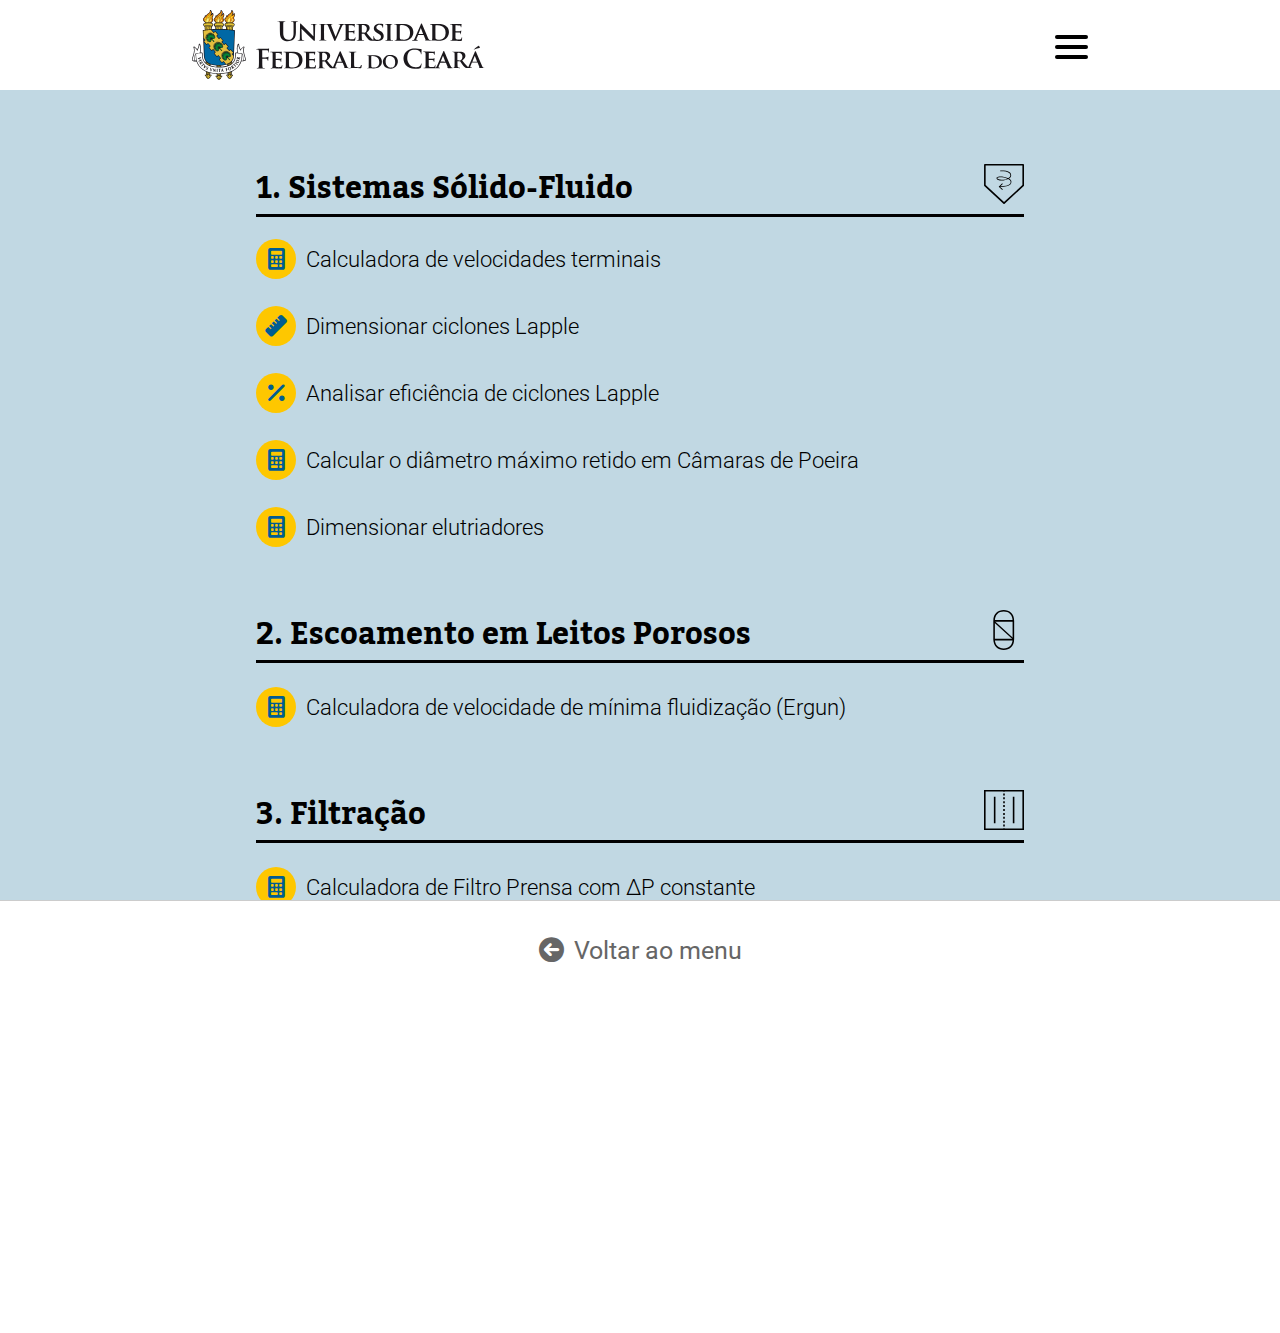
<file: index.html>
<!DOCTYPE html>
<html lang="pt-br">

<head>
    <meta charset="UTF-8">
    <meta http-equiv="X-UA-Compatible" content="IE=edge">
    <meta name="viewport" content="width=device-width, initial-scale=1.0">
    <title>Menu de seleção de conteúdos</title>

    <link rel="stylesheet" href="fonts/fontawesome/css/all.css" />
    <link rel="stylesheet" href="css/index.css" />
    <link rel="shortcut icon" href="images/ufc_ico.ico" />
  
</head>

<body>
    <div class="menu">
        <img src="images/logo_UFC_horizontal.svg">
        
        <input type="checkbox" id="checkbox-menu">
        <label class="label-menu" for="checkbox-menu">
            <span></span>
            <span></span>
            <span></span>
        </label>

        <ul>
            <a href="index.html"><i class="fa-solid fa-circle-arrow-left"></i>Voltar ao menu</a>
        </ul>
    </div>

    <div class="acessibilidade">
        <i class="fas fa-font"></i>
        <i class="fas fa-font"></i>
    </div>

    <main class="principal">
        <h1 class="conteudos"><span>1. Sistemas Sólido-Fluido</span><img src="images/sistemas_solidos_fluidos.svg" /></h1>
        <p><a href="velocidades_terminais.html"><i class="fas fa-calculator"></i>Calculadora de velocidades terminais</a></p>
        <p><a href="projeto_de_ciclones.html"><i class="fa-solid fa-ruler"></i>Dimensionar ciclones Lapple</a></p>
        <p><a href="analise_de_ciclones.html"><i class="fa-solid fa-percent"></i>Analisar eficiência de ciclones Lapple</a></p>
        <p><a href="camara_de_poeira.html"><i class="fa-solid fa-calculator"></i>Calcular o diâmetro máximo retido em Câmaras de Poeira</a></p>
        <p><a href="dimensionar_elutriadores.html"><i class="fa-solid fa-calculator"></i>Dimensionar elutriadores</a></p>
        
        <h1 class="conteudos"><span>2. Escoamento em Leitos Porosos</span><img src="images/meios_porosos.svg" /></h1>
        <p><a href="velocidade_minima_fluidizacao.html"><i class="fas fa-calculator"></i>Calculadora de velocidade de mínima fluidização (Ergun)</a></p>  
        
        <h1 class="conteudos"><span>3. Filtração</span><img src="images/filtracao.svg" /></h1>
        <p><a href="filtro_prensa_pressao_cte.html"><i class="fas fa-calculator"></i>Calculadora de Filtro Prensa com &Delta;P constante</a></p>
        <p><a href="filtro_batelada_pressao_cte.html"><i class="fas fa-calculator"></i>Calculadora de Filtro Batelada com &Delta;P constante</a></p>
        <p><a href="filtro_rotativo.html"><i class="fas fa-calculator"></i>Calculadora de Filtro Rotativo com &Delta;P constante</a></p>
        
        <h1 class="conteudos"><span>4. Sedimentação</span><img src="images/sedimentacao.svg" /></h1>
        <p><a href="calculo_area_sedimentador_inserindo_dados.html"><i class="fas fa-calculator"></i>Calculadora de área de sedimentação usando o método de Kynch</a></p>
        
    </main>
    
    <footer>
        Projeto desenvolvido por <a href="https://www.linkedin.com/in/arthurdecribeiro/">Arthur Ribeiro</a>.
    </footer>
    
</body>
</html>
</file>
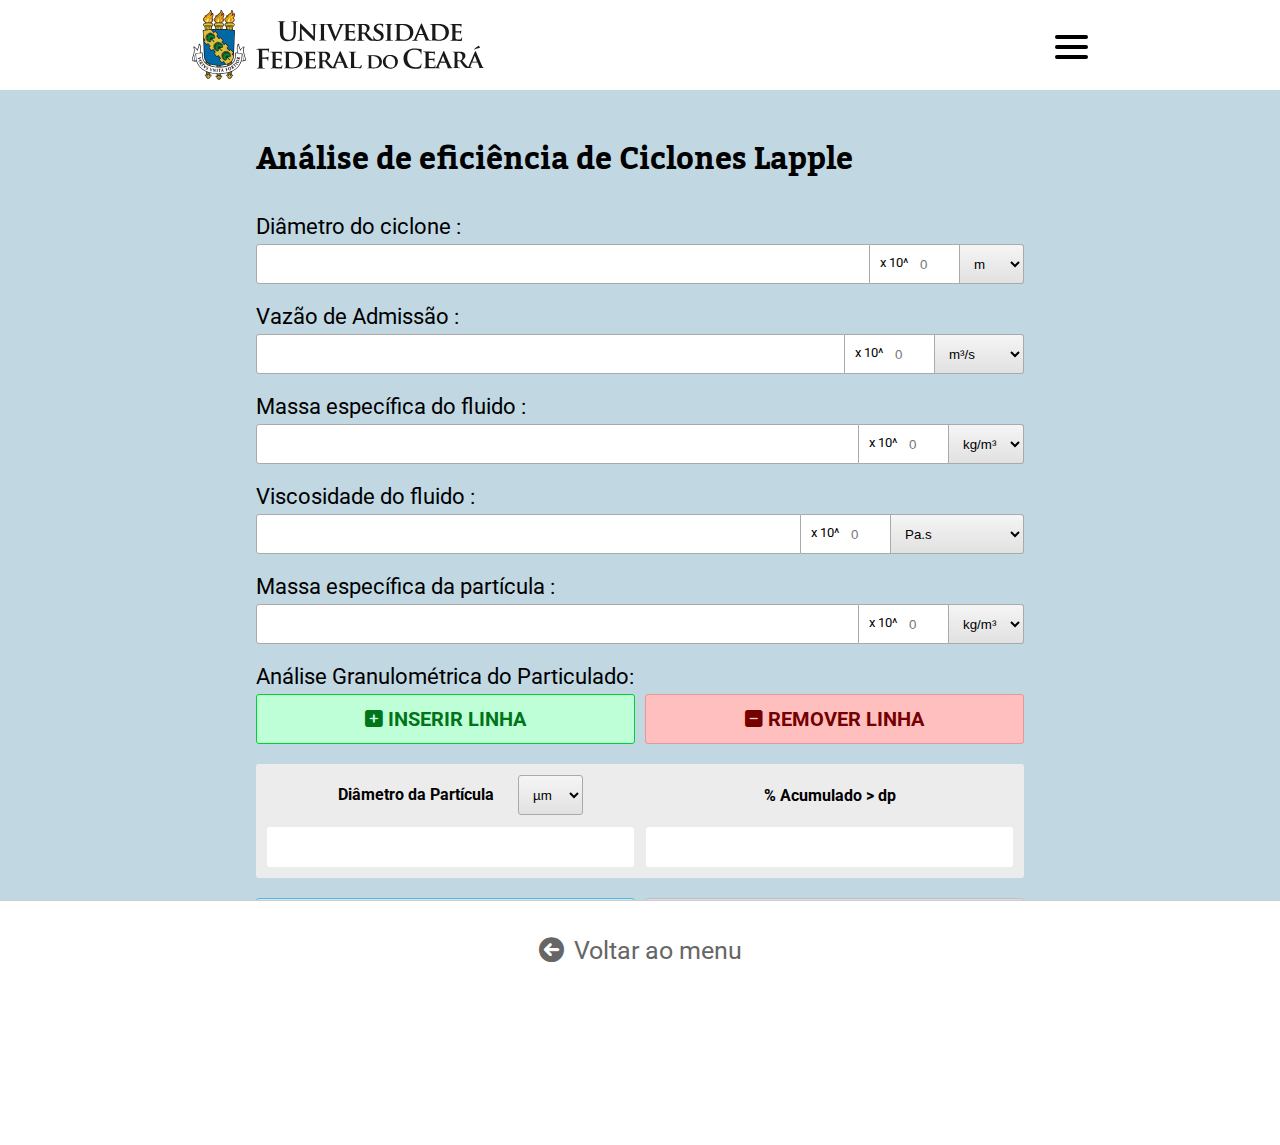
<file: analise_de_ciclones.html>
<!DOCTYPE html>
<html lang="pt-br">

<head>
    <meta charset="UTF-8">
    <meta http-equiv="X-UA-Compatible" content="IE=edge">
    <meta name="viewport" content="width=device-width, initial-scale=1.0">
    <title>Análise de eficiência de ciclones Lapple</title>

    <link rel="stylesheet" href="fonts/fontawesome/css/all.css" />
    <link rel="stylesheet" href="css/index.css" />
    <link rel="shortcut icon" href="images/ufc_ico.ico" />
    <link href="css/projeto_ciclone.css" type="text/css" rel='stylesheet' />

    <script src="js/calculadora_de_ciclones.js"></script>
    <script src="js/conversoes.js"></script>

</head>

<body>
    <div class="menu">
        <img src="images/logo_UFC_horizontal.svg">

        <input type="checkbox" id="checkbox-menu">
        <label class="label-menu" for="checkbox-menu">
            <span></span>
            <span></span>
            <span></span>
        </label>

        <ul>
            <a href="index.html"><i class="fa-solid fa-circle-arrow-left"></i>Voltar ao menu</a>
        </ul>
    </div>

    <main class="calculadoras">
        <h1>Análise de eficiência de Ciclones Lapple</h1><br/>
        <p><b>Diâmetro do ciclone :</b></p>
        <form>
        <input type="number" id="D_ciclone" value="" placeholder="">
        <span class="prefixo fator">x 10^</span>
        <input type="number" id="D_ciclone_fator" value="" placeholder="0" step="1" class="fator">
        <select id="D_ciclone_unit">
            <option value="m">m</option>
            <option value="cm">cm</option>
            <option value="mm">mm</option>
            <option value="in">in</option>
            <option value="ft">ft</option>
        </select>            
        </form>

        <p><b>Vazão de Admissão :</p>
        <form>
        </b><input type="number" id="vazao" value="" placeholder="">
        <span class="prefixo fator">x 10^</span>
        <input type="number" id="vazao_fator" value="" placeholder="0" step="1" class="fator">
        <select id="vazao_unit">
            <option value="m³/s">m³/s</option>
            <option value="m³/min">m³/min</option>
            <option value="m³/h">m³/h</option>
            <option value="cm³/s">cm³/s</option>
            <option value="cm³/min">cm³/min</option>
            <option value="cm³/h">cm³/h</option>
            <option value="L/s">L/s</option>
            <option value="L/min">L/min</option>
            <option value="L/h">L/h</option>
            <option value="ft³/s">ft³/s</option>
            <option value="ft³/min">ft³/min</option>
            <option value="ft³/h">ft³/h</option>
        </select>            
        </form>

        <p><b>Massa específica do fluido :</b></p>
        <form>
        <input type="number" id="rho_fluido" value="" placeholder="">
        <span class="prefixo fator">x 10^</span>
        <input type="number" id="rho_fluido_fator" value="" placeholder="0" step="1" class="fator">
        <select id="rho_fluido_unit">
            <option value="kg/m³">kg/m³</option>
            <option value="kg/L">kg/L</option>
            <option value="g/cm³">g/cm³</option>
        </select>            
        </form>

        <p><b>Viscosidade do fluido :</b></p> 
        <form>
        <input type="number" id="viscosidade" value="" placeholder="">
        <span class="prefixo fator">x 10^</span>
        <input type="number" id="viscosidade_fator" value="" placeholder="0" step="1" class="fator">
        <select id="viscosidade_unit">
            <option value="Pa.s">Pa.s</option>
            <option value="Poise">Poise (P)</option>
            <option value="Centipoise">Centipoise (cP)</option>
        </select>            
        </form>

        <p><b>Massa específica da partícula :</b></p>
        <form>
        <input type="number" id="rho_particula" value="" placeholder="">
        <span class="prefixo fator">x 10^</span>
        <input type="number" id="rho_particula_fator" value="" placeholder="0" step="1" class="fator">
        <select id="rho_particula_unit">
            <option value="kg/m³">kg/m³</option>
            <option value="kg/L">kg/L</option>
            <option value="g/cm³">g/cm³</option>
        </select>            
        </form>

        <p><b>Análise Granulométrica do Particulado: </b></p>

        <button class="verde esquerda" type="submit" onclick="inserirLinhaTabela('dp_perc')"><i class="fa fa-plus-square" aria-hidden="true"></i>
            Inserir Linha</button>
        <button class="vermelho direita" type="submit" onclick="RemoverLinhaTabela('dp_perc')"><i class="fa fa-minus-square" aria-hidden="true"></i>
            Remover Linha</button>

        <p>
        <table id="dp_perc">
            <tr>
                <td>
                    <span>Diâmetro da Partícula</span>
                    <select id="dp_unit">
                        <option value="microm">µm</option>
                        <option value="mm">mm</option>
                        <option value="m">m</option>
                    </select>
                </td>
                <td>
                    <span>% Acumulado > dp</span>
                </td>
            </tr>
            <tr>
                <td>
                    <input type="number">
                </td>
                <td>
                    <input type="number">
                </td>
            </tr>
        </table>
        </p>

        <button class="azul esquerda" type="submit" NAME="calculate" onClick="tem_o_ciclone()"><i class="fa-solid fa-calculator"></i> Calcular</button>
        <button class="cinza direita" type="submit" NAME="erase" onClick="erase()"><i class="fa-solid fa-eraser"></i> Apagar Tudo</button>

        <p><b>Resultados :</b></p>
        <p>A eficiência global do ciclone é : <a id="eficiencia_ciclone"></a></p>
        <p>A perda de carga do ciclone é : <a id="perda_de_carga"></a></p><br/>
        <p><b>Dimensões e composições das correntes :</b></p>
        <p id="composicao_fundo"></p>
        <p id="composicao_topo"></p>
    </main>

</body>

</html>
</file>
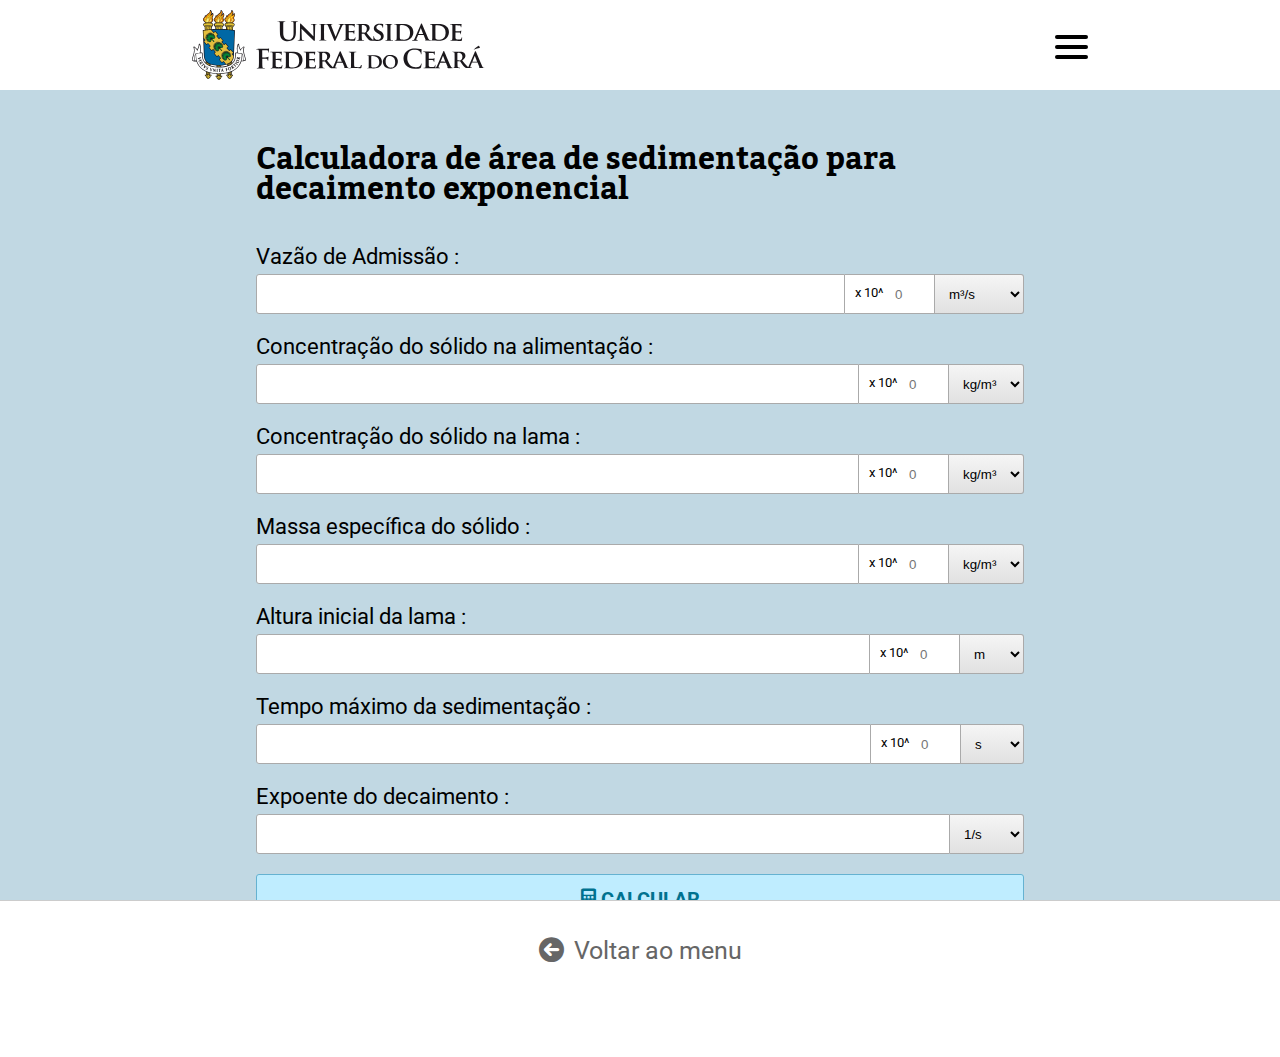
<file: calculo_area_sedimentador.html>
<!DOCTYPE html>
<html lang="pt-br">

<head>
    <meta charset="UTF-8">
    <meta http-equiv="X-UA-Compatible" content="IE=edge">
    <meta name="viewport" content="width=device-width, initial-scale=1.0">
    <title>Calculadora de área de sedimentação para decaimento exponencial</title>

    <link rel="stylesheet" href="fonts/fontawesome/css/all.css" />
    <link rel="stylesheet" href="css/index.css" />
    <link rel="shortcut icon" href="images/ufc_ico.ico" />
    <link href="css/projeto_ciclone.css" type="text/css" rel='stylesheet' />

    <script src="js/sedimentadores.js"></script>
    <script src="js/conversoes.js"></script>

</head>

<body>
    <div class="menu">
        <img src="images/logo_UFC_horizontal.svg">

        <input type="checkbox" id="checkbox-menu">
        <label class="label-menu" for="checkbox-menu">
            <span></span>
            <span></span>
            <span></span>
        </label>
        
        <ul>
            <a href="index.html"><i class="fa-solid fa-circle-arrow-left"></i>Voltar ao menu</a>
        </ul>
    </div>

    <main class="calculadoras">
        <h1>Calculadora de área de sedimentação para decaimento exponencial</h1><br/>
        <p><b>Vazão de Admissão :</p>
        <form>
        </b><input type="number" id="vazao" value="" placeholder="">
        <span class="prefixo fator">x 10^</span>
        <input type="number" id="vazao_fator" value="" placeholder="0" min="0" class="fator">
        <select id="vazao_unit">
            <option value="m³/s">m³/s</option>
            <option value="m³/min">m³/min</option>
            <option value="m³/h">m³/h</option>
            <option value="cm³/s">cm³/s</option>
            <option value="cm³/min">cm³/min</option>
            <option value="cm³/h">cm³/h</option>
            <option value="L/s">L/s</option>
            <option value="L/min">L/min</option>
            <option value="L/h">L/h</option>
            <option value="ft³/s">ft³/s</option>
            <option value="ft³/min">ft³/min</option>
            <option value="ft³/h">ft³/h</option>
        </select>            
        </form>

        <p><b>Concentração do sólido na alimentação :</b></p>
        <form>
        <input type="number" id="c_solido_alim" value="" placeholder="">
        <span class="prefixo fator">x 10^</span>
        <input type="number" id="c_solido_alim_fator" value="" placeholder="0" min="0" class="fator">
        <select id="c_solido_alim_unit">
            <option value="kg/m³">kg/m³</option>
            <option value="kg/L">kg/L</option>
            <option value="g/cm³">g/cm³</option>
        </select>            
        </form>

        <p><b>Concentração do sólido na lama :</b></p>
        <form>
        <input type="number" id="c_solido_lama" value="" placeholder="">
        <span class="prefixo fator">x 10^</span>
        <input type="number" id="c_solido_lama_fator" value="" placeholder="0" min="0" class="fator">
        <select id="c_solido_lama_unit">
            <option value="kg/m³">kg/m³</option>
            <option value="kg/L">kg/L</option>
            <option value="g/cm³">g/cm³</option>
        </select>            
        </form>

        <p><b>Massa específica do sólido :</b></p>
        <form>
        <input type="number" id="rho_solido" value="" placeholder="">
        <span class="prefixo fator">x 10^</span>
        <input type="number" id="rho_solido_fator" value="" placeholder="0" min="0" class="fator">
        <select id="rho_solido_unit">
            <option value="kg/m³">kg/m³</option>
            <option value="kg/L">kg/L</option>
            <option value="g/cm³">g/cm³</option>
        </select>            
        </form>

        <p><b>Altura inicial da lama :</b></p>
        <form>
        <input type="number" id="z0_lama" value="" placeholder="">
        <span class="prefixo fator">x 10^</span>
        <input type="number" id="z0_lama_fator" value="" placeholder="0" min="0" class="fator">
        <select id="z0_lama_unit">
            <option value="m">m</option>
            <option value="cm">cm</option>
            <option value="mm">mm</option>
            <option value="in">in</option>
            <option value="ft">ft</option>
        </select>            
        </form>

        <p><b>Tempo máximo da sedimentação :</b></p>
        <form>
        <input type="number" id="tempo_sedimentacao" value="" placeholder="">
        <span class="prefixo fator">x 10^</span>
        <input type="number" id="tempo_sedimentacao_fator" value="" placeholder="0" min="0" class="fator">
        <select id="tempo_sedimentacao_unit">
            <option value="s">s</option>
            <option value="min">min</option>
            <option value="h">h</option>
        </select>            
        </form>

        <p><b>Expoente do decaimento :</b></p>
        <form>
        <input type="number" step="1" id="expoente" value="" placeholder=""> 
        <select id="expoente_unit">
            <option value="1/s">1/s</option>
            <option value="1/min">1/min</option>
            <option value="1/h">1/h</option>
        </select>    
        </form>

        <button class="azul" type="submit" NAME="calculate" onClick="areaSedimentador()"><i class="fa-solid fa-calculator"></i> Calcular</button>
        
        <p><b>Resultados :</b></p>
        <p>A área do sedimentador é : <a id="area_sedimentador"></a></p>
        <p>O diâmetro do sedimentador é : <a id="diametro_sedimentador"></a></p>
    </main>

</body>

</html>
</file>
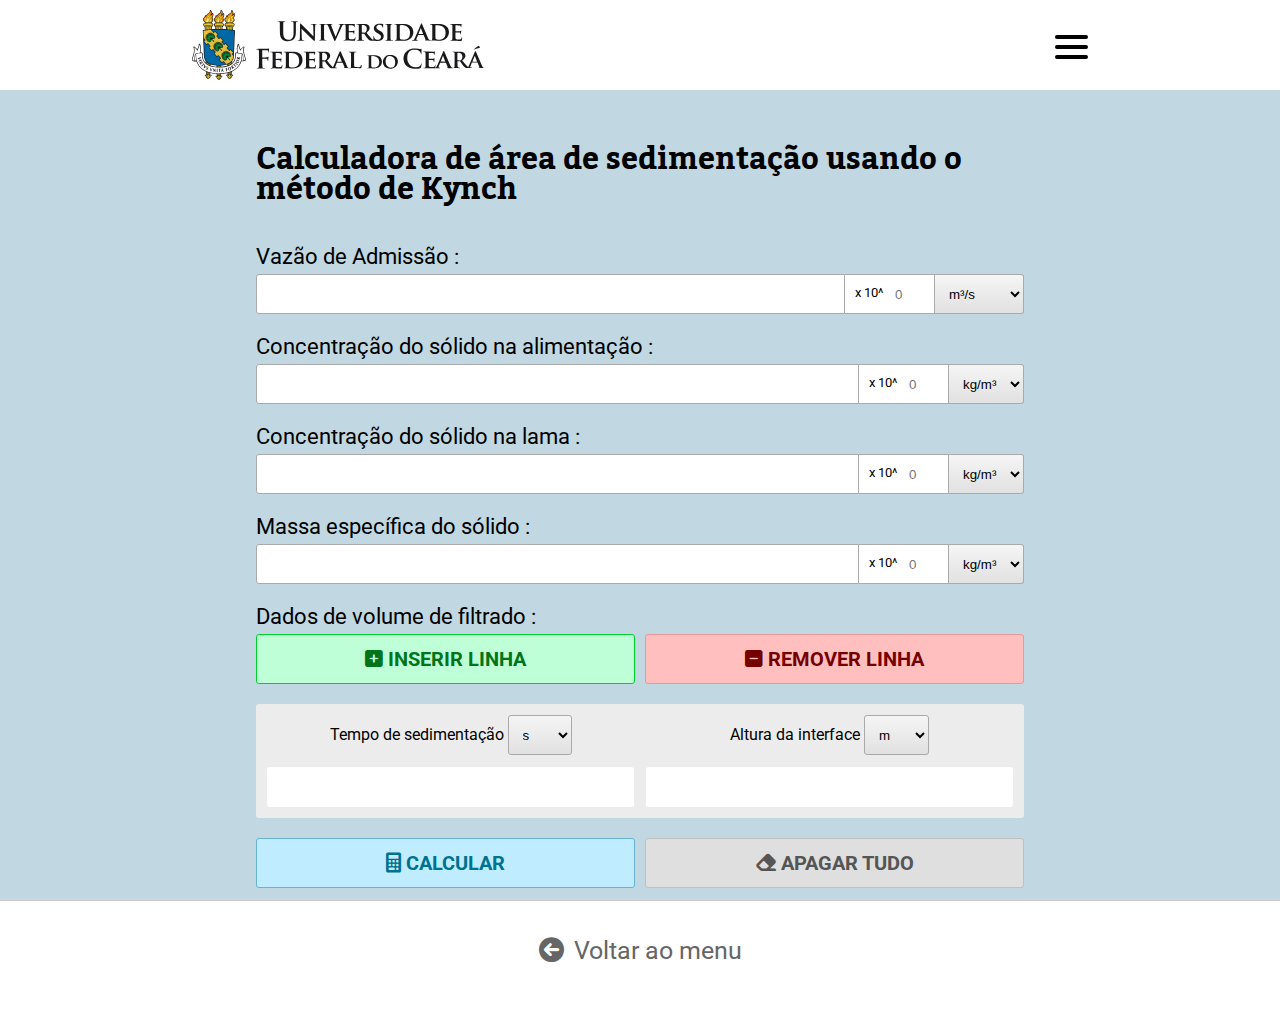
<file: calculo_area_sedimentador_inserindo_dados.html>
<!DOCTYPE html>
<html lang="pt-br">

<head>
    <meta charset="UTF-8">
    <meta http-equiv="X-UA-Compatible" content="IE=edge">
    <meta name="viewport" content="width=device-width, initial-scale=1.0">
    <title>Calculadora de área de sedimentação usando o método de Kynch</title>

    <link rel="stylesheet" href="fonts/fontawesome/css/all.css" />
    <link rel="stylesheet" href="css/index.css" />
    <link rel="shortcut icon" href="images/ufc_ico.ico" />
    <link href="css/projeto_ciclone.css" type="text/css" rel='stylesheet' />

    <script src="js/sedimentadores.js"></script>
    <script src="js/calculadora_de_ciclones.js"></script>
    <script src="js/conversoes.js"></script>

</head>

<body>
    <div class="menu">
        <img src="images/logo_UFC_horizontal.svg">

        <input type="checkbox" id="checkbox-menu">
        <label class="label-menu" for="checkbox-menu">
            <span></span>
            <span></span>
            <span></span>
        </label>
        
        <ul>
            <a href="index.html"><i class="fa-solid fa-circle-arrow-left"></i>Voltar ao menu</a>
        </ul>
    </div>

    <main class="calculadoras">
        <h1>Calculadora de área de sedimentação usando o método de Kynch</h1><br/>
        <p><b>Vazão de Admissão :</p>
        <form>
        </b><input type="number" id="vazao" value="" placeholder="">
        <span class="prefixo fator">x 10^</span>
        <input type="number" id="vazao_fator" value="" placeholder="0" min="0" class="fator">
        <select id="vazao_unit">
            <option value="m³/s">m³/s</option>
            <option value="m³/min">m³/min</option>
            <option value="m³/h">m³/h</option>
            <option value="cm³/s">cm³/s</option>
            <option value="cm³/min">cm³/min</option>
            <option value="cm³/h">cm³/h</option>
            <option value="L/s">L/s</option>
            <option value="L/min">L/min</option>
            <option value="L/h">L/h</option>
            <option value="ft³/s">ft³/s</option>
            <option value="ft³/min">ft³/min</option>
            <option value="ft³/h">ft³/h</option>
        </select>            
        </form>

        <p><b>Concentração do sólido na alimentação :</b></p>
        <form>
        <input type="number" id="c_solido_alim" value="" placeholder="">
        <span class="prefixo fator">x 10^</span>
        <input type="number" id="c_solido_alim_fator" value="" placeholder="0" min="0" class="fator">
        <select id="c_solido_alim_unit">
            <option value="kg/m³">kg/m³</option>
            <option value="kg/L">kg/L</option>
            <option value="g/cm³">g/cm³</option>
        </select>            
        </form>

        <p><b>Concentração do sólido na lama :</b></p>
        <form>
        <input type="number" id="c_solido_lama" value="" placeholder="">
        <span class="prefixo fator">x 10^</span>
        <input type="number" id="c_solido_lama_fator" value="" placeholder="0" min="0" class="fator">
        <select id="c_solido_lama_unit">
            <option value="kg/m³">kg/m³</option>
            <option value="kg/L">kg/L</option>
            <option value="g/cm³">g/cm³</option>
        </select>            
        </form>

        <p><b>Massa específica do sólido :</b></p>
        <form>
        <input type="number" id="rho_solido" value="" placeholder="">
        <span class="prefixo fator">x 10^</span>
        <input type="number" id="rho_solido_fator" value="" placeholder="0" min="0" class="fator">
        <select id="rho_solido_unit">
            <option value="kg/m³">kg/m³</option>
            <option value="kg/L">kg/L</option>
            <option value="g/cm³">g/cm³</option>
        </select>            
        </form>

        <p><b>Dados de volume de filtrado : </b></p>

        <button class="verde esquerda" type="submit" onclick="inserirLinhaTabela('dados_sedimentador')"><i class="fa fa-plus-square" aria-hidden="true"></i>
            Inserir Linha</button>
        <button class="vermelho direita" type="submit" onclick="RemoverLinhaTabela('dados_sedimentador')"><i class="fa fa-minus-square" aria-hidden="true"></i>
            Remover Linha</button>

        <p>
        <table id="dados_sedimentador" >
            <tr>
                <td>
                    <span>Tempo de sedimentação</span>
                    <select id="tempo_unit">
                        <option value="s">s</option>
                        <option value="min">min</option>
                        <option value="h">h</option>
                    </select>
                </td>
                <td>
                    <span>Altura da interface</span>
                    <select id="altura_interface_unit">
                        <option value="m">m</option>
                        <option value="cm">cm</option>
                        <option value="mm">mm</option>
                        <option value="in">in</option>
                        <option value="ft">ft</option>
                    </select> 
                </td>
            </tr>
            <tr>
                <td>
                    <input type="number">
                </td>
                <td>
                    <input type="number">
                </td>
            </tr>
        </table>
        </p>

        <button class="azul esquerda" type="submit" NAME="calculate" onClick="calcularSedimentadorComDados()"><i class="fa-solid fa-calculator"></i> Calcular</button>
        <button class="cinza direita" type="submit" NAME="erase" onClick="erase()"><i class="fa-solid fa-eraser"></i> Apagar Tudo</button>

        <p><b>Resultados :</b></p>
        <p>A área do sedimentador é : <a id="area_sedimentador"></a></p>
        <p>O diâmetro do sedimentador é : <a id="diametro_sedimentador"></a></p>
    </main>

</body>

</html>
</file>
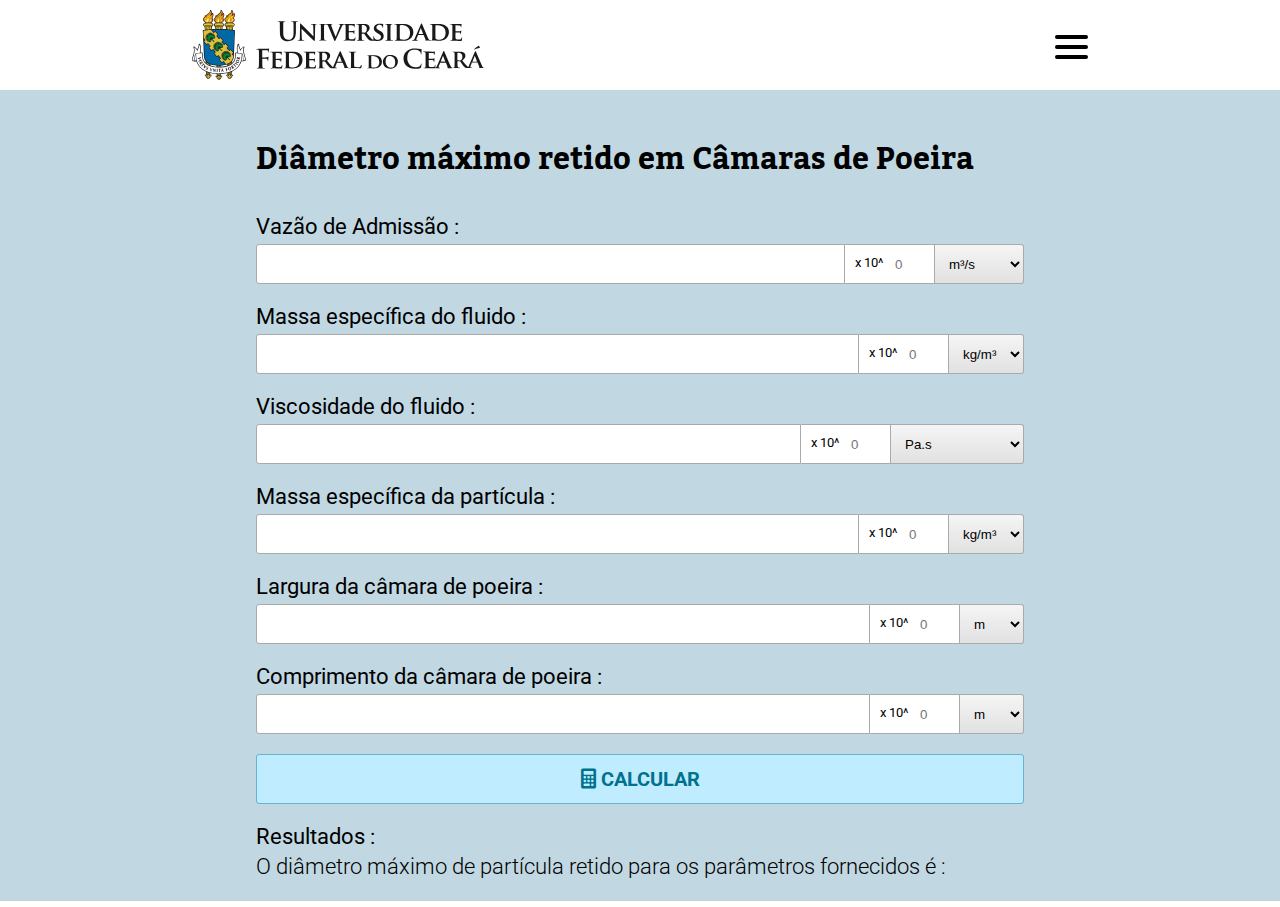
<file: camara_de_poeira.html>
<!DOCTYPE html>
<html lang="pt-br">

<head>
    <meta charset="UTF-8">
    <meta http-equiv="X-UA-Compatible" content="IE=edge">
    <meta name="viewport" content="width=device-width, initial-scale=1.0">
    <title>Diâmetro máximo retido em Câmaras de Poeira</title>

    <link rel="stylesheet" href="fonts/fontawesome/css/all.css" />
    <link rel="stylesheet" href="css/index.css" />
    <link rel="shortcut icon" href="images/ufc_ico.ico" />
    <link href="css/projeto_ciclone.css" type="text/css" rel='stylesheet' />

    <script src="js/camara_de_poeira.js"></script>
    <script src="js/conversoes.js"></script>

</head>

<body>
    <div class="menu">
        <img src="images/logo_UFC_horizontal.svg">

        <input type="checkbox" id="checkbox-menu">
        <label class="label-menu" for="checkbox-menu">
            <span></span>
            <span></span>
            <span></span>
        </label>

        <ul>
            <a href="index.html"><i class="fa-solid fa-circle-arrow-left"></i>Voltar ao menu</a>
        </ul>
    </div>

    <main class="calculadoras">
        <h1>Diâmetro máximo retido em Câmaras de Poeira</h1><br/>
        <p><b>Vazão de Admissão :</p>
        <form>
        </b><input type="number" id="vazao" value="" placeholder="">
        <span class="prefixo fator">x 10^</span>
        <input type="number" id="vazao_fator" value="" placeholder="0" step="1" class="fator">
        <select id="vazao_unit">
            <option value="m³/s">m³/s</option>
            <option value="m³/min">m³/min</option>
            <option value="m³/h">m³/h</option>
            <option value="cm³/s">cm³/s</option>
            <option value="cm³/min">cm³/min</option>
            <option value="cm³/h">cm³/h</option>
            <option value="L/s">L/s</option>
            <option value="L/min">L/min</option>
            <option value="L/h">L/h</option>
            <option value="ft³/s">ft³/s</option>
            <option value="ft³/min">ft³/min</option>
            <option value="ft³/h">ft³/h</option>
        </select>            
        </form>

        <p><b>Massa específica do fluido :</b></p>
        <form>
        <input type="number" id="rho_fluido" value="" placeholder="">
        <span class="prefixo fator">x 10^</span>
        <input type="number" id="rho_fluido_fator" value="" placeholder="0" step="1" class="fator">
        <select id="rho_fluido_unit">
            <option value="kg/m³">kg/m³</option>
            <option value="kg/L">kg/L</option>
            <option value="g/cm³">g/cm³</option>
        </select>            
        </form>

        <p><b>Viscosidade do fluido :</b></p> 
        <form>
        <input type="number" id="viscosidade" value="" placeholder="">
        <span class="prefixo fator">x 10^</span>
        <input type="number" id="viscosidade_fator" value="" placeholder="0" step="1" class="fator">
        <select id="viscosidade_unit">
            <option value="Pa.s">Pa.s</option>
            <option value="Poise">Poise (P)</option>
            <option value="Centipoise">Centipoise (cP)</option>
        </select>            
        </form>

        <p><b>Massa específica da partícula :</b></p>
        <form>
        <input type="number" id="rho_particula" value="" placeholder="">
        <span class="prefixo fator">x 10^</span>
        <input type="number" id="rho_particula_fator" value="" placeholder="0" step="1" class="fator">
        <select id="rho_particula_unit">
            <option value="kg/m³">kg/m³</option>
            <option value="kg/L">kg/L</option>
            <option value="g/cm³">g/cm³</option>
        </select>            
        </form>

        <p><b>Largura da câmara de poeira :</b></p>
        <form>
        <input type="number" id="B_camara" value="" placeholder="">
        <span class="prefixo fator">x 10^</span>
        <input type="number" id="B_camara_fator" value="" placeholder="0" step="1" class="fator">
        <select id="B_camara_unit">
            <option value="m">m</option>
            <option value="cm">cm</option>
            <option value="mm">mm</option>
            <option value="in">in</option>
            <option value="ft">ft</option>
        </select>            
        </form>

        <p><b>Comprimento da câmara de poeira :</b></p>
        <form>
        <input type="number" id="L_camara" value="" placeholder="">
        <span class="prefixo fator">x 10^</span>
        <input type="number" id="L_camara_fator" value="" placeholder="0" step="1" class="fator">
        <select id="L_camara_unit">
            <option value="m">m</option>
            <option value="cm">cm</option>
            <option value="mm">mm</option>
            <option value="in">in</option>
            <option value="ft">ft</option>
        </select>            
        </form>

        <button class="azul" type="submit" NAME="calculate" onClick="camara_de_poeira()"><i class="fa-solid fa-calculator"></i> Calcular</button>
        <p><b>Resultados :</b></p>
        <p>O diâmetro máximo de partícula retido para os parâmetros fornecidos é : <a id="d_maximo"></a></p>

    </main>

</body>

</html>
</file>
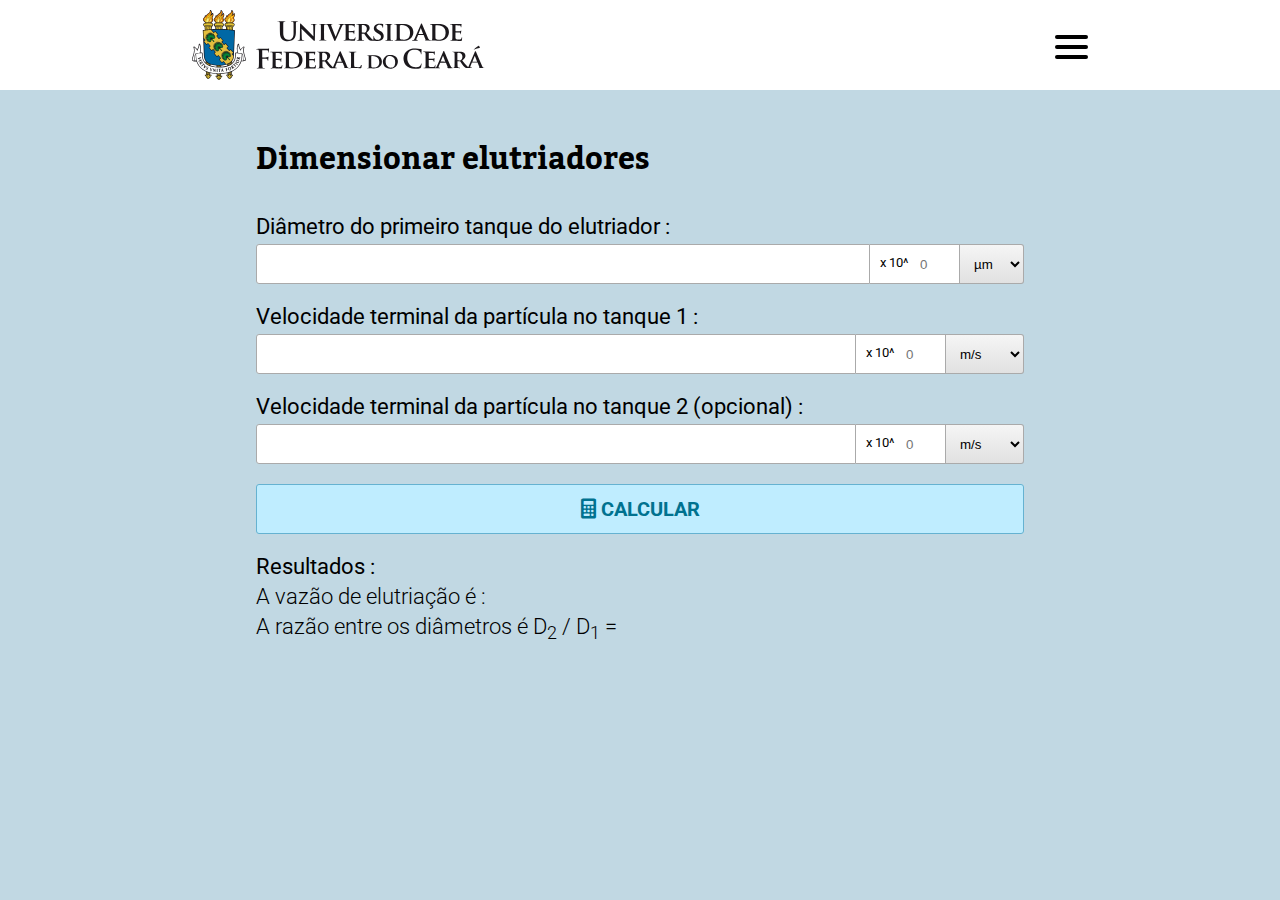
<file: dimensionar_elutriadores.html>
<!DOCTYPE html>
<html lang="pt-br">

<head>
    <meta charset="UTF-8">
    <meta http-equiv="X-UA-Compatible" content="IE=edge">
    <meta name="viewport" content="width=device-width, initial-scale=1.0">
    <title>Dimensionar elutriadores</title>

    <link rel="stylesheet" href="fonts/fontawesome/css/all.css" />
    <link rel="stylesheet" href="css/index.css" />
    <link rel="shortcut icon" href="images/ufc_ico.ico" />
    <link href="css/projeto_ciclone.css" type="text/css" rel='stylesheet' />

    <script src="js/elutriador.js"></script>
    <script src="js/conversoes.js"></script>
</head>

<body>
    <div class="menu">
        <img src="images/logo_UFC_horizontal.svg">
        
        <input type="checkbox" id="checkbox-menu">
        <label class="label-menu" for="checkbox-menu">
            <span></span>
            <span></span>
            <span></span>
        </label>

        <ul>
            <a href="index.html"><i class="fa-solid fa-circle-arrow-left"></i>Voltar ao menu</a>
        </ul>
    </div>

    <main class="calculadoras">
        <h1>Dimensionar elutriadores</h1><br/>
        <p><b>Diâmetro do primeiro tanque do elutriador :</b></p>
        <form>
        <input type="number" name="diametro" id="D_elutriador" value="" placeholder="">
        <span class="prefixo fator">x 10^</span>
        <input type="number" id="D_elutriador_fator" value="" placeholder="0" step="1" class="fator">
        <select id="D_elutriador_unit">
            <option value="microm">µm</option>
            <option value="mm">mm</option>
            <option value="cm">cm</option>
            <option value="m">m</option>
            <option value="in">in</option>
            <option value="ft">ft</option>
        </select>            
        </form>

        <p><b>Velocidade terminal da partícula no tanque 1 :</b></p>
        <form>
        <input type="number" name="velocidade" id="velocidade" value="" placeholder="" min="6" max="21">
        <span class="prefixo fator">x 10^</span>
        <input type="number" id="velocidade_fator" value="" placeholder="0" step="1" class="fator">
        <select id="velocidade_unit">
            <option value="m/s">m/s</option>
            <option value="m/min">m/min</option>
            <option value="m/h">m/h</option>
            <option value="ft/s">ft/s</option>
            <option value="ft/min">ft/min</option>
            <option value="ft/h">ft/h</option>
        </select>            
        </form>

        <p><b>Velocidade terminal da partícula no tanque 2 (opcional) :</b></p>
        <form>
        <input type="number" name="velocidade" id="velocidade2" value="" placeholder="" min="6" max="21">
        <span class="prefixo fator">x 10^</span>
        <input type="number" id="velocidade2_fator" value="" placeholder="0" step="1" class="fator">
        <select id="velocidade2_unit">
            <option value="m/s">m/s</option>
            <option value="m/min">m/min</option>
            <option value="m/h">m/h</option>
            <option value="ft/s">ft/s</option>
            <option value="ft/min">ft/min</option>
            <option value="ft/h">ft/h</option>
        </select>            
        </form>

        <button class="azul" type="submit" NAME="calculate" onClick="elutriador()"><i class="fa-solid fa-calculator"></i> Calcular</button>
        
        <p><b>Resultados :</b></p>
        <p>A vazão de elutriação é : <a id="vazao_elutriacao"></a></p>
        <p>A razão entre os diâmetros é D<sub>2</sub> / D<sub>1</sub> = <a id="razao_diametros"></a></p>
</main>
</body>

</html>
</file>
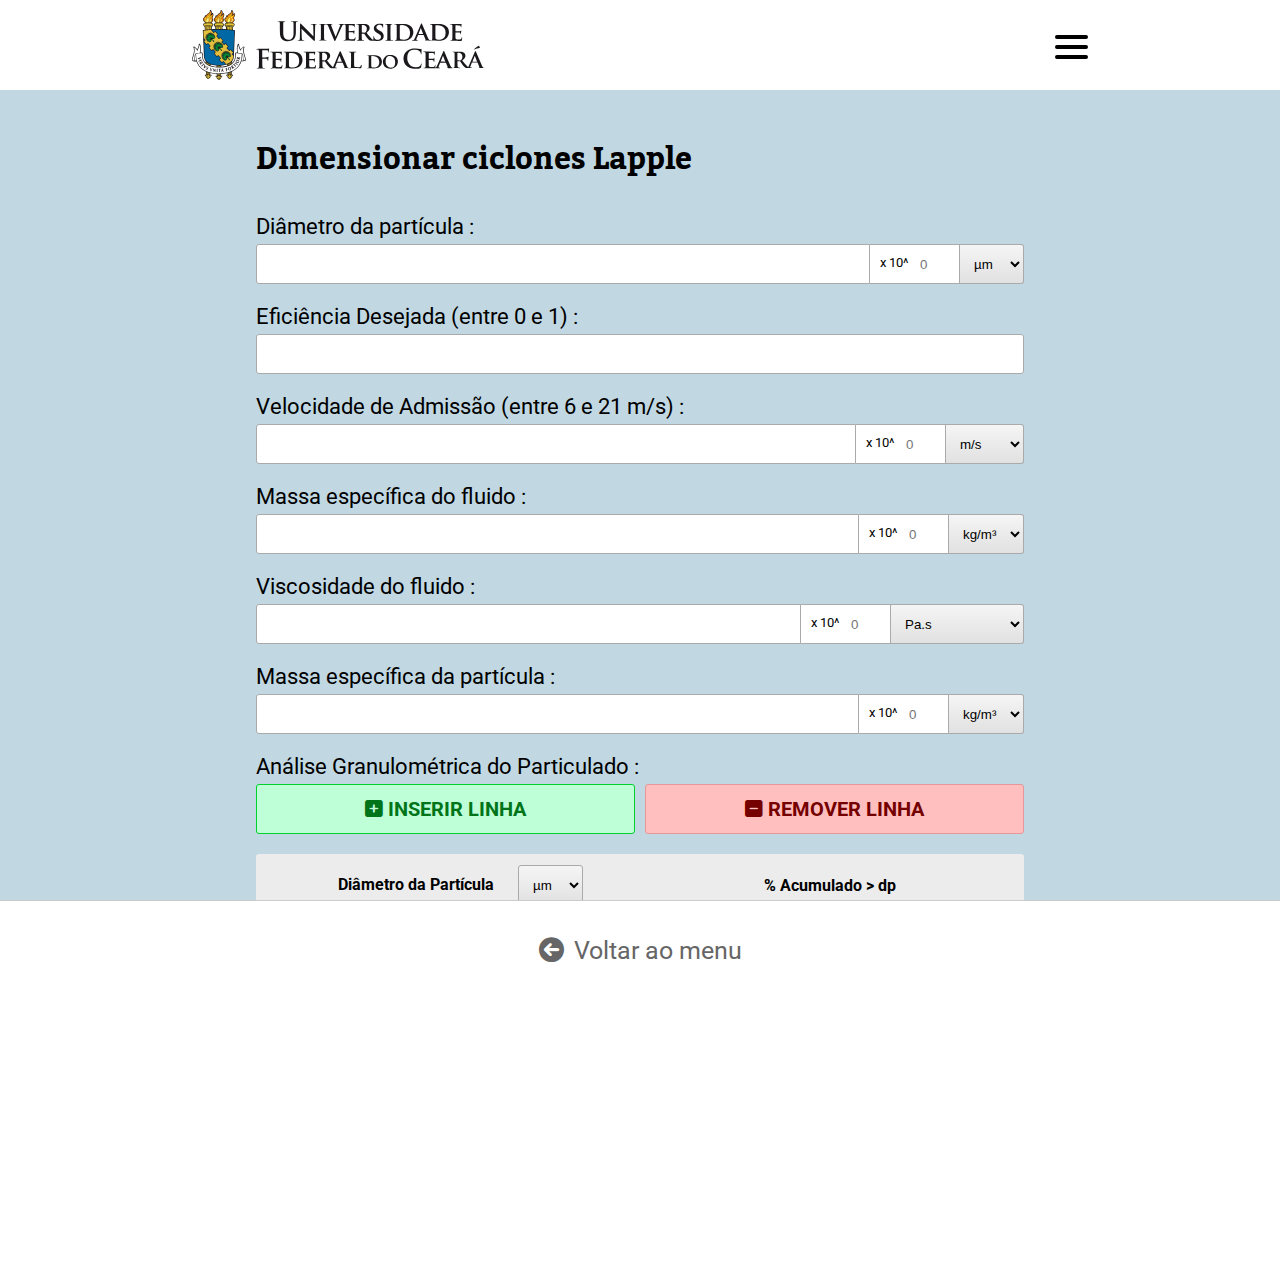
<file: projeto_de_ciclones.html>
<!DOCTYPE html>
<html lang="pt-br">

<head>
    <meta charset="UTF-8">
    <meta http-equiv="X-UA-Compatible" content="IE=edge">
    <meta name="viewport" content="width=device-width, initial-scale=1.0">
    <title>Dimensionar ciclones Lapple</title>

    <link rel="stylesheet" href="fonts/fontawesome/css/all.css" />
    <link rel="stylesheet" href="css/index.css" />
    <link rel="shortcut icon" href="images/ufc_ico.ico" />
    <link href="css/projeto_ciclone.css" type="text/css" rel='stylesheet' />

    <script src="js/calculadora_de_ciclones.js"></script>
    <script src="js/conversoes.js"></script>
</head>

<body>
    <div class="menu">
        <img src="images/logo_UFC_horizontal.svg">
        
        <input type="checkbox" id="checkbox-menu">
        <label class="label-menu" for="checkbox-menu">
            <span></span>
            <span></span>
            <span></span>
        </label>

        <ul>
            <a href="index.html"><i class="fa-solid fa-circle-arrow-left"></i>Voltar ao menu</a>
        </ul>
    </div>

    <main class="calculadoras">
        <h1>Dimensionar ciclones Lapple</h1><br/>
        <p><b>Diâmetro da partícula :</b></p>
        <form>
        <input type="number" name="diametro" id="D_particula" value="" placeholder="">
        <span class="prefixo fator">x 10^</span>
        <input type="number" id="D_particula_fator" value="" placeholder="0" step="1" class="fator">
        <select id="D_particula_unit">
            <option value="microm">µm</option>
            <option value="mm">mm</option>
            <option value="cm">cm</option>
            <option value="m">m</option>
            <option value="in">in</option>
            <option value="ft">ft</option>
        </select>            
        </form>


        <p><b>Eficiência Desejada (entre 0 e 1) :</b></p>
        <form>
        <input type="number" name="eficiencia" id="eficiencia_desejada" value="" placeholder="" min="0" max="1">
        </form>

        <p><b>Velocidade de Admissão (entre 6 e 21 m/s) :</b></p>
        <form>
        <input type="number" name="velocidade" id="velocidade" value="" placeholder="" min="6" max="21">
        <span class="prefixo fator">x 10^</span>
        <input type="number" id="velocidade_fator" value="" placeholder="0" step="1" class="fator">
        <select id="velocidade_unit">
            <option value="m/s">m/s</option>
            <option value="m/min">m/min</option>
            <option value="m/h">m/h</option>
            <option value="ft/s">ft/s</option>
            <option value="ft/min">ft/min</option>
            <option value="ft/h">ft/h</option>
        </select>            
        </form>

        <p><b>Massa específica do fluido :</b></p>
        <form>
        <input type="number" id="rho_fluido" value="" placeholder="">
        <span class="prefixo fator">x 10^</span>
        <input type="number" id="rho_fluido_fator" value="" placeholder="0" step="1" class="fator">
        <select id="rho_fluido_unit">
            <option value="kg/m³">kg/m³</option>
            <option value="kg/L">kg/L</option>
            <option value="g/cm³">g/cm³</option>
        </select>            
        </form>

        <p><b>Viscosidade do fluido :</b></p>
        <form>
        <input type="number" id="viscosidade" value="" placeholder="">
        <span class="prefixo fator">x 10^</span>
        <input type="number" id="viscosidade_fator" value="" placeholder="0" step="1" class="fator">
        <select id="viscosidade_unit">
            <option value="Pa.s">Pa.s</option>
            <option value="Poise">Poise (P)</option>
            <option value="Centipoise">Centipoise (cP)</option>
        </select>            
        </form>

        <p><b>Massa específica da partícula :</b></p>
        <form>
        <input type="number" id="rho_particula" value="" placeholder="">
        <span class="prefixo fator">x 10^</span>
        <input type="number" id="rho_particula_fator" value="" placeholder="0" step="1" class="fator">
        <select id="rho_particula_unit">
            <option value="kg/m³">kg/m³</option>
            <option value="kg/L">kg/L</option>
            <option value="g/cm³">g/cm³</option>
        </select>            
        </form>

        <p><b>Análise Granulométrica do Particulado : </b></p>

        <button class="verde esquerda" type="submit" onclick="inserirLinhaTabela('dp_perc')"><i class="fa fa-plus-square" aria-hidden="true"></i>
            Inserir Linha</button>
        <button class="vermelho direita" type="submit" onclick="RemoverLinhaTabela('dp_perc')"><i class="fa fa-minus-square" aria-hidden="true"></i>
            Remover Linha</button>

        <p>
        <table id="dp_perc" >
            <tr>
                <td>
                    <span>Diâmetro da Partícula</span>
                    <select id="dp_unit">
                        <option value="microm">µm</option>
                        <option value="mm">mm</option>
                        <option value="m">m</option>
                    </select>
                </td>
                <td>
                    <span>% Acumulado > dp</span>
                </td>
            </tr>
            <tr>
                <td>
                    <input type="number">
                </td>
                <td>
                    <input type="number">
                </td>
            </tr>
        </table>
        </p>

        <button class="azul esquerda" type="submit" NAME="calculate" onClick="nao_tem_o_ciclone()"><i class="fa-solid fa-calculator"></i> Calcular</button>
        <button class="cinza direita" type="submit" NAME="erase" onClick="erase()"><i class="fa-solid fa-eraser"></i> Apagar Tudo</button>

        <p><b>Resultados :</b></p>
        <p>A eficiência global do ciclone é : <a id="eficiencia_ciclone"></a></p>
        <p>A perda de carga do ciclone é : <a id="perda_de_carga"></a></p>
        <p>A vazão do ciclone é : <a id="vazao_calc"></a></p><br/>
        <p><b>Dimensões e composições das correntes :</b></p>
        <p id="dimensoes"></p>
        <p id="composicao_fundo"></p>
        <p id="composicao_topo"></p>

</main>
</body>

</html>
</file>
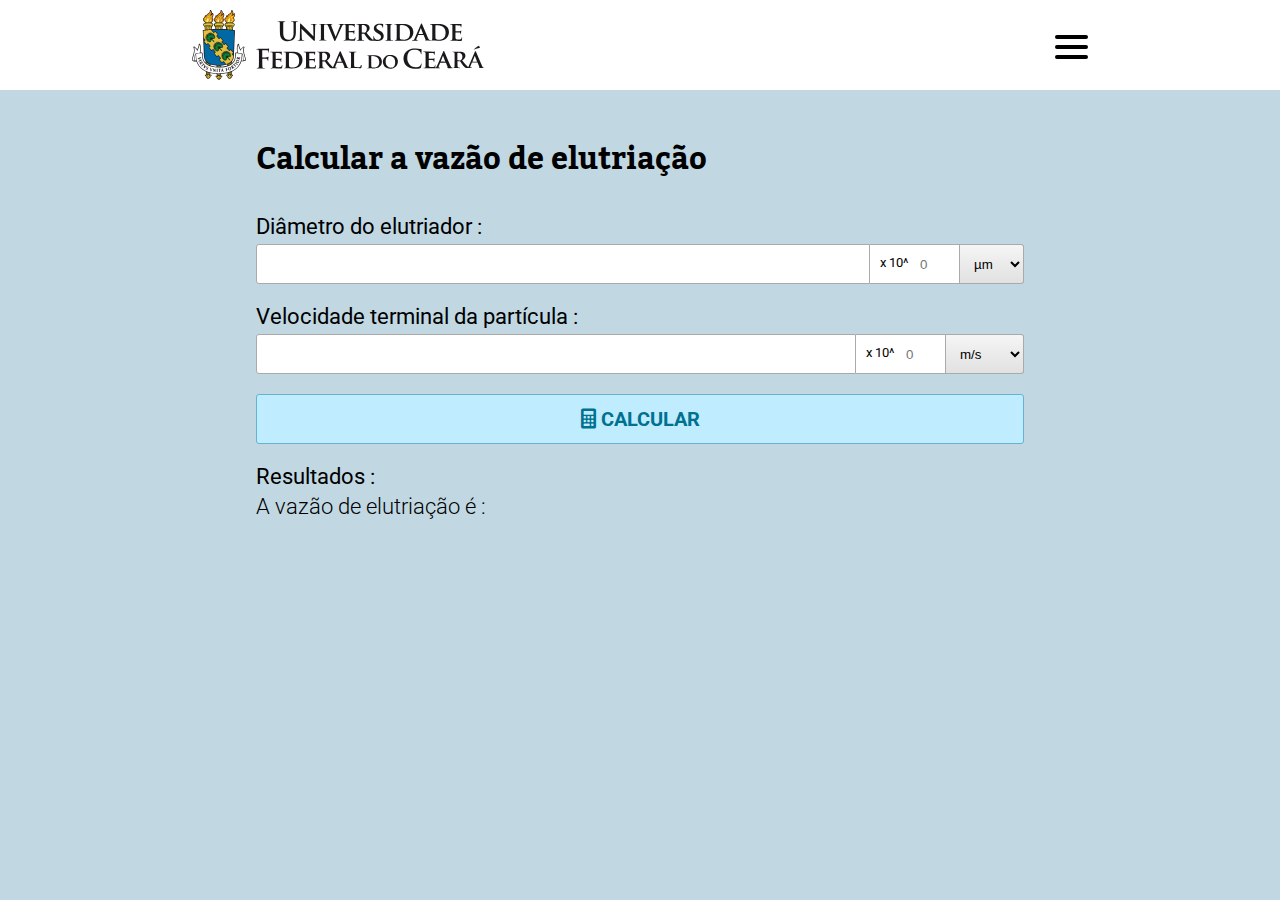
<file: vazao_elutriadores.html>
<!DOCTYPE html>
<html lang="pt-br">

<head>
    <meta charset="UTF-8">
    <meta http-equiv="X-UA-Compatible" content="IE=edge">
    <meta name="viewport" content="width=device-width, initial-scale=1.0">
    <title>Calcular a vazão de elutriação</title>

    <link rel="stylesheet" href="fonts/fontawesome/css/all.css" />
    <link rel="stylesheet" href="css/index.css" />
    <link rel="shortcut icon" href="images/ufc_ico.ico" />
    <link href="css/projeto_ciclone.css" type="text/css" rel='stylesheet' />

    <script src="js/elutriador.js"></script>
    <script src="js/conversoes.js"></script>
</head>

<body>
    <div class="menu">
        <img src="images/logo_UFC_horizontal.svg">
        
        <input type="checkbox" id="checkbox-menu">
        <label class="label-menu" for="checkbox-menu">
            <span></span>
            <span></span>
            <span></span>
        </label>

        <ul>
            <a>LINK 1</a>
            <a>LINK 1</a>
            <a>LINK 1</a> 
        </ul>
    </div>

    <main class="calculadoras">
        <h1>Calcular a vazão de elutriação</h1><br/>
        <p><b>Diâmetro do elutriador :</b></p>
        <form>
        <input type="number" name="diametro" id="D_elutriador" value="" placeholder="">
        <span class="prefixo fator">x 10^</span>
        <input type="number" id="D_elutriador_fator" value="" placeholder="0" step="1" class="fator">
        <select id="D_elutriador_unit">
            <option value="microm">µm</option>
            <option value="mm">mm</option>
            <option value="cm">cm</option>
            <option value="m">m</option>
            <option value="in">in</option>
            <option value="ft">ft</option>
        </select>            
        </form>

        <p><b>Velocidade terminal da partícula :</b></p>
        <form>
        <input type="number" name="velocidade" id="velocidade" value="" placeholder="" min="6" max="21">
        <span class="prefixo fator">x 10^</span>
        <input type="number" id="velocidade_fator" value="" placeholder="0" step="1" class="fator">
        <select id="velocidade_unit">
            <option value="m/s">m/s</option>
            <option value="m/min">m/min</option>
            <option value="m/h">m/h</option>
            <option value="ft/s">ft/s</option>
            <option value="ft/min">ft/min</option>
            <option value="ft/h">ft/h</option>
        </select>            
        </form>

        <button class="azul" type="submit" NAME="calculate" onClick="elutriador()"><i class="fa-solid fa-calculator"></i> Calcular</button>
        
        <p><b>Resultados :</b></p>
        <p>A vazão de elutriação é : <a id="vazao_elutriacao"></a></p>

</main>
</body>

</html>
</file>
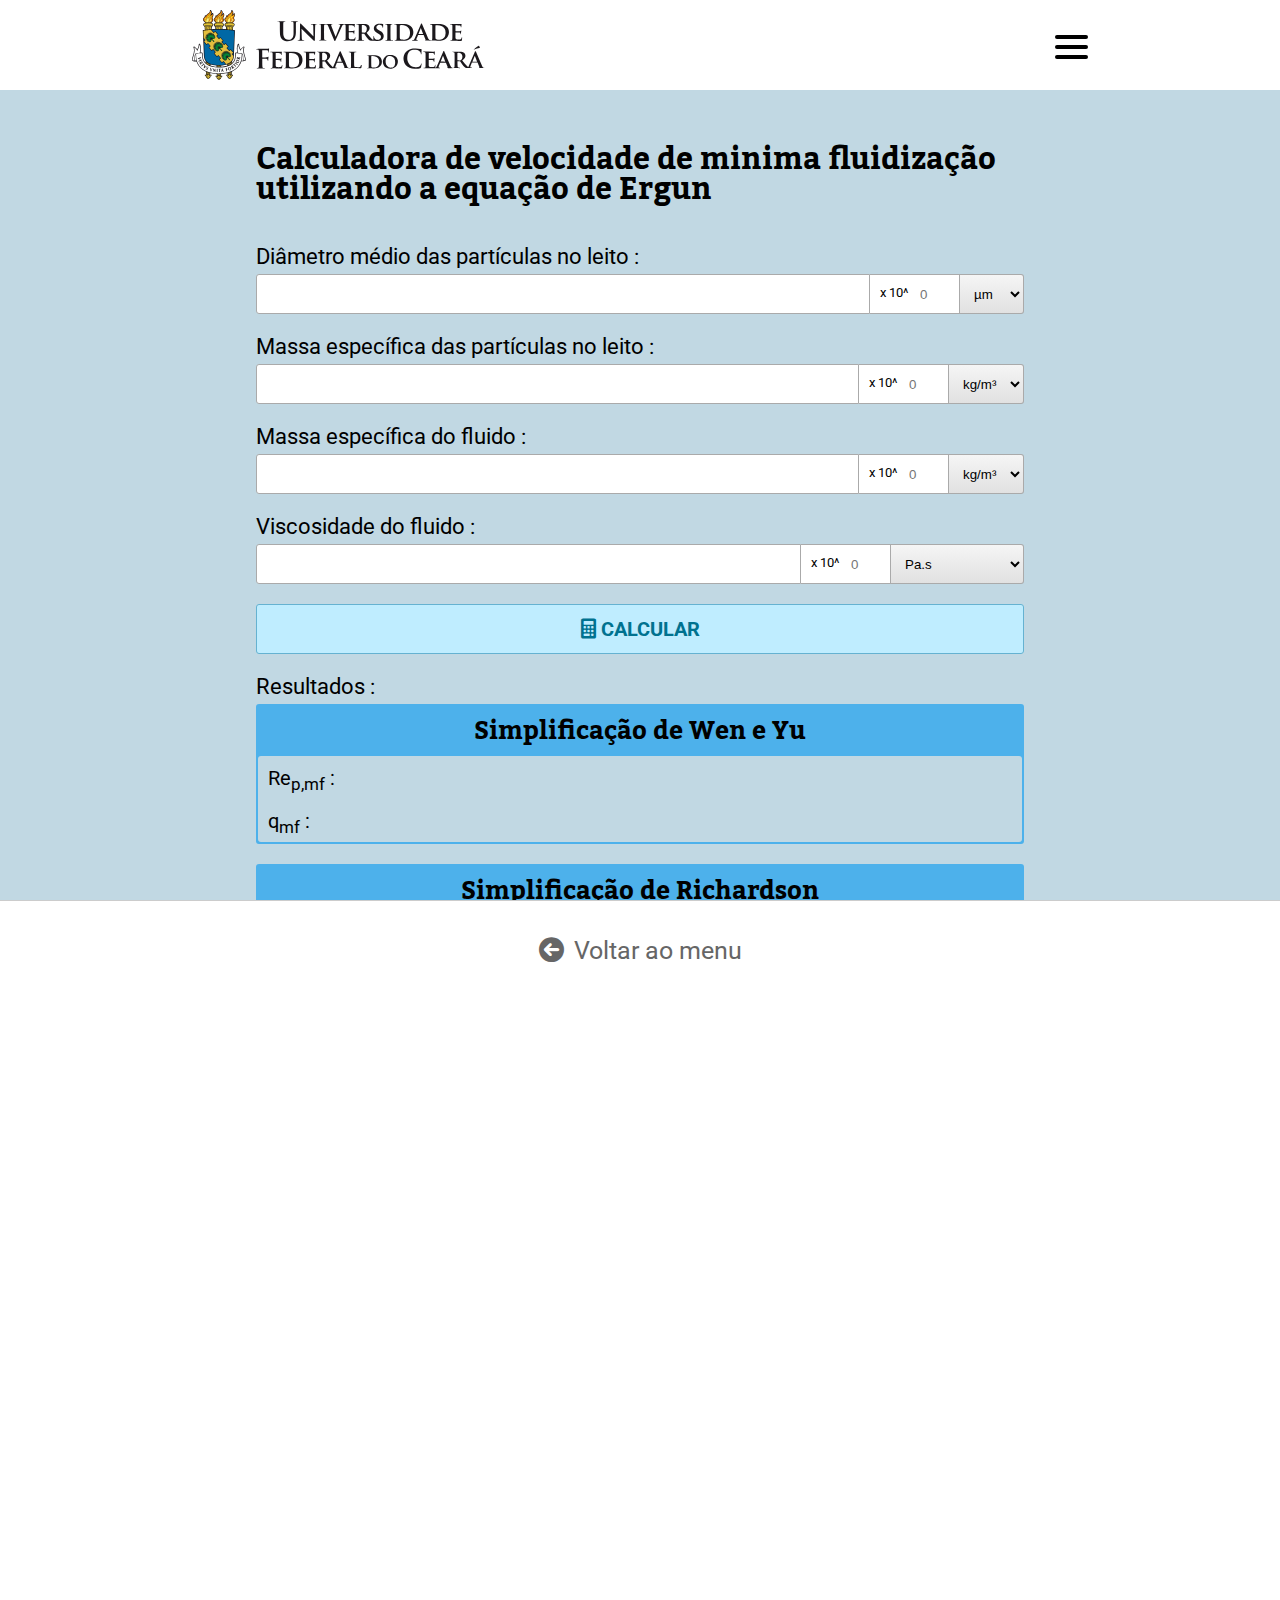
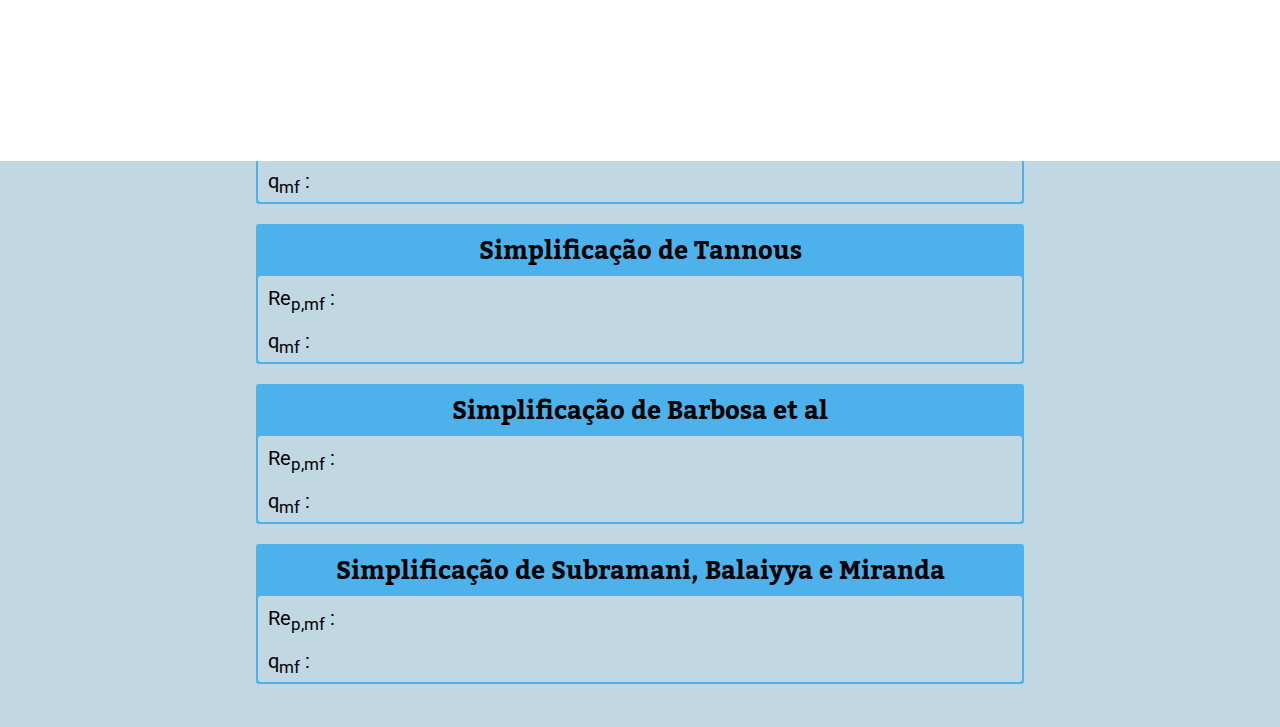
<file: velocidade_minima_fluidizacao.html>
<!DOCTYPE html>
<html lang="pt-br">

<head>
    <meta charset="UTF-8">
    <meta http-equiv="X-UA-Compatible" content="IE=edge">
    <meta name="viewport" content="width=device-width, initial-scale=1.0">
    <title>Velocidade de minima fluidização utilizando a equação de Ergun</title>

    <link rel="stylesheet" href="fonts/fontawesome/css/all.css" />
    <link rel="stylesheet" href="css/index.css" />
    <link rel="stylesheet" href="css/projeto_ciclone.css" />
    <link rel="shortcut icon" href="images/ufc_ico.ico" />
    <script src="js/escoamento_em_meios_porosos.js" type="text/javascript"></script>
    <script src="js/conversoes.js" type="text/javascript"></script>
    <script src="js/p5.min.js" type="text/javascript"></script>
  
</head>

<body>
    <div class="menu">
        <img src="images/logo_UFC_horizontal.svg">
        
        <input type="checkbox" id="checkbox-menu">
        <label class="label-menu" for="checkbox-menu">
            <span></span>
            <span></span>
            <span></span>
        </label>

        <ul>
            <a href="index.html"><i class="fa-solid fa-circle-arrow-left"></i>Voltar ao menu</a>
        </ul>
    </div>
    
    <main class="calculadoras">
        <h1>Calculadora de velocidade de minima fluidização utilizando a equação de Ergun</h1><br/>
        <p><b>Diâmetro médio das partículas no leito :</b></p>
        <form>
        <input type="number" name="diametro" id="d_particula" value="" placeholder="">
        <span class="prefixo fator">x 10^</span>
        <input type="number" id="d_particula_fator" value="" placeholder="0" step="1" class="fator">
        <select id="d_particula_unit">
            <option value="microm">µm</option>
            <option value="mm">mm</option>
            <option value="cm">cm</option>
            <option value="m">m</option>
            <option value="in">in</option>
            <option value="ft">ft</option>
        </select>  
        </form>

        <p><b>Massa específica das partículas no leito :</b></p>
        <form>
        <input type="number" id="rho_particula" value="" placeholder="">
        <span class="prefixo fator">x 10^</span>
        <input type="number" id="rho_particula_fator" value="" placeholder="0" step="1" class="fator">
        <select id="rho_particula_unit">
            <option value="kg/m³">kg/m³</option>
            <option value="kg/L">kg/L</option>
            <option value="g/cm³">g/cm³</option>
        </select>    
        </form>

        <p><b>Massa específica do fluido :</b></p>
        <form>
        <input type="number" id="rho_fluido" value="" placeholder="">
        <span class="prefixo fator">x 10^</span>
        <input type="number" id="rho_fluido_fator" value="" placeholder="0" step="1" class="fator">
        <select id="rho_fluido_unit">
            <option value="kg/m³">kg/m³</option>
            <option value="kg/L">kg/L</option>
            <option value="g/cm³">g/cm³</option>
        </select>    
        </form>

        <p><b>Viscosidade do fluido :</b></p>
        <form>
        <input type="number" id="viscosidade" value="" placeholder="">
        <span class="prefixo fator">x 10^</span>
        <input type="number" id="viscosidade_fator" value="" placeholder="0" step="1" class="fator">
        <select id="viscosidade_unit">
            <option value="Pa.s">Pa.s</option>
            <option value="Poise">Poise (P)</option>
            <option value="Centipoise">Centipoise (cP)</option>
        </select>    
        </form>
        
        <button class="azul" type="submit" NAME="stokes" onClick="leito_fluidizado()"><i class="fa-solid fa-calculator"></i> Calcular</button>
        
        <p><b>Resultados :</b></p>
        <div class="resultados" >
            <h1>Simplificação de Wen e Yu</h1>
            <div class="resultados-corpo">
                <p><b>Re<sub>p,mf</sub> : </b><a id="Rep_mf_Wen_Yu"></a></p>    
                <p><b>q<sub>mf</sub> : </b><a id="q_mf_Wen_Yu"></a></a></p>
            </div>
        </div>
        
        <div class="resultados" >
            <h1>Simplificação de Richardson</h1>
            <div class="resultados-corpo">
                <p><b>Re<sub>p,mf</sub> : </b><a id="Rep_mf_Rich"></a></p>    
                <p><b>q<sub>mf</sub> : </b><a id="q_mf_Rich"></a></a></p>
            </div>
        </div>
        
        <div class="resultados" >
            <h1>Simplificação de Saxena e Vogel</h1>
            <div class="resultados-corpo">
                <p><b>Re<sub>p,mf</sub> : </b><a id="Rep_mf_SV"></a></p>    
                <p><b>q<sub>mf</sub> : </b><a id="q_mf_SV"></a></a></p>
            </div>
        </div>
        
        <div class="resultados" >
            <h1>Simplificação de Babu et al.</h1>
            <div class="resultados-corpo">
                <p><b>Re<sub>p,mf</sub> : </b><a id="Rep_mf_Babu"></a></p>    
                <p><b>q<sub>mf</sub> : </b><a id="q_mf_Babu"></a></a></p>
            </div>
        </div>
        
        <div class="resultados" >
            <h1>Simplificação de Grace</h1>
            <div class="resultados-corpo">
                <p><b>Re<sub>p,mf</sub> : </b><a id="Rep_mf_Grace"></a></p>    
                <p><b>q<sub>mf</sub> : </b><a id="q_mf_Grace"></a></a></p>
            </div>
        </div>
        
        <div class="resultados" >
            <h1>Simplificação de Chitester et al.</h1>
            <div class="resultados-corpo">
                <p><b>Re<sub>p,mf</sub> : </b><a id="Rep_mf_Chi"></a></p>    
                <p><b>q<sub>mf</sub> : </b><a id="q_mf_Chi"></a></a></p>
            </div>
        </div>
        
        <div class="resultados" >
            <h1>Simplificação de Pillai e Raja Rao</h1>
            <div class="resultados-corpo">
                <p><b>Re<sub>p,mf</sub> : </b><a id="Rep_mf_PRR"></a></p>    
                <p><b>q<sub>mf</sub> : </b><a id="q_mf_PRR"></a></a></p>
            </div>
        </div>
        
        <div class="resultados" >
            <h1>Simplificação de Tannous</h1>
            <div class="resultados-corpo">
                <p><b>Re<sub>p,mf</sub> : </b><a id="Rep_mf_Tannous"></a></p>    
                <p><b>q<sub>mf</sub> : </b><a id="q_mf_Tannous"></a></a></p>
            </div>
        </div>
        
        <div class="resultados" >
            <h1>Simplificação de Barbosa et al</h1>
            <div class="resultados-corpo">
                <p><b>Re<sub>p,mf</sub> : </b><a id="Rep_mf_Barbosa"></a></p>    
                <p><b>q<sub>mf</sub> : </b><a id="q_mf_Barbosa"></a></a></p>
            </div>
        </div>
        
        <div class="resultados" >
            <h1>Simplificação de Subramani, Balaiyya e Miranda</h1>
            <div class="resultados-corpo">
                <p><b>Re<sub>p,mf</sub> : </b><a id="Rep_mf_SBM"></a></p>    
                <p><b>q<sub>mf</sub> : </b><a id="q_mf_SBM"></a></a></p>
            </div>
        </div>


    </main>
</body>

</html>
</file>
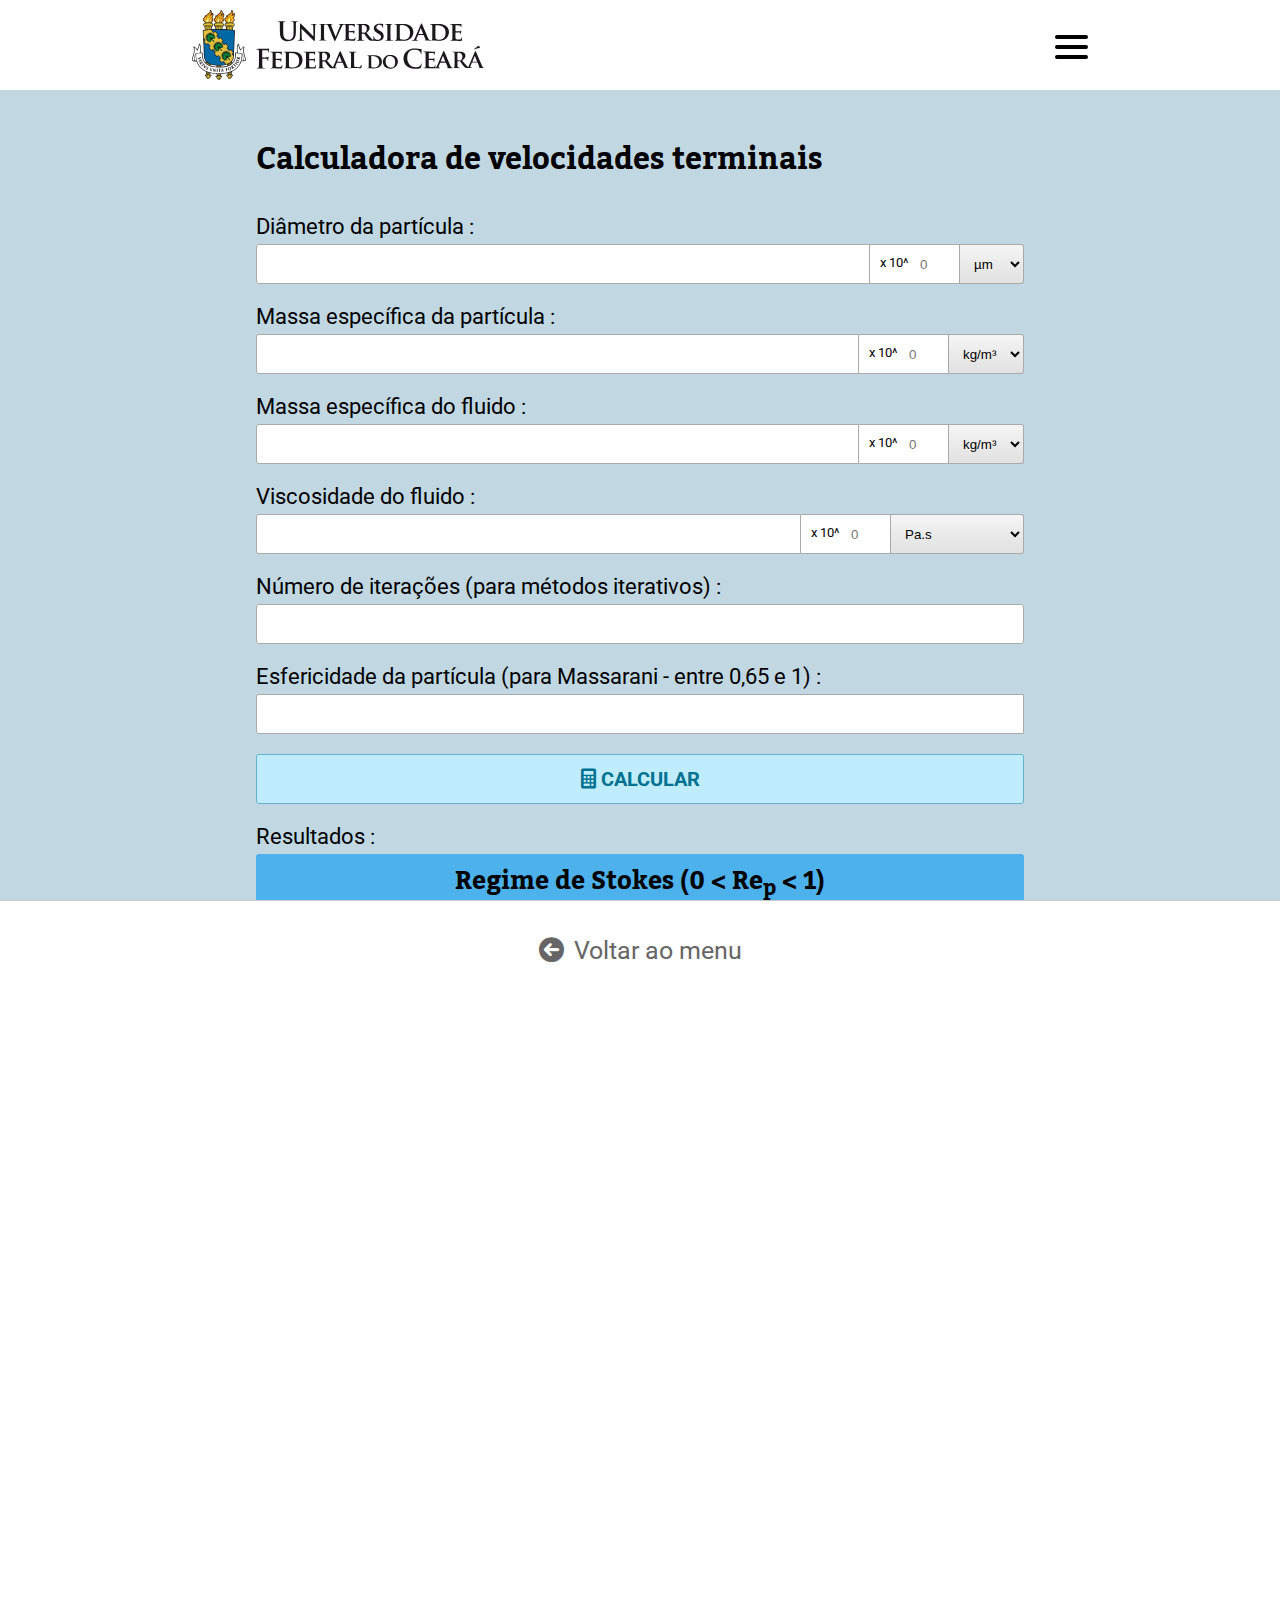
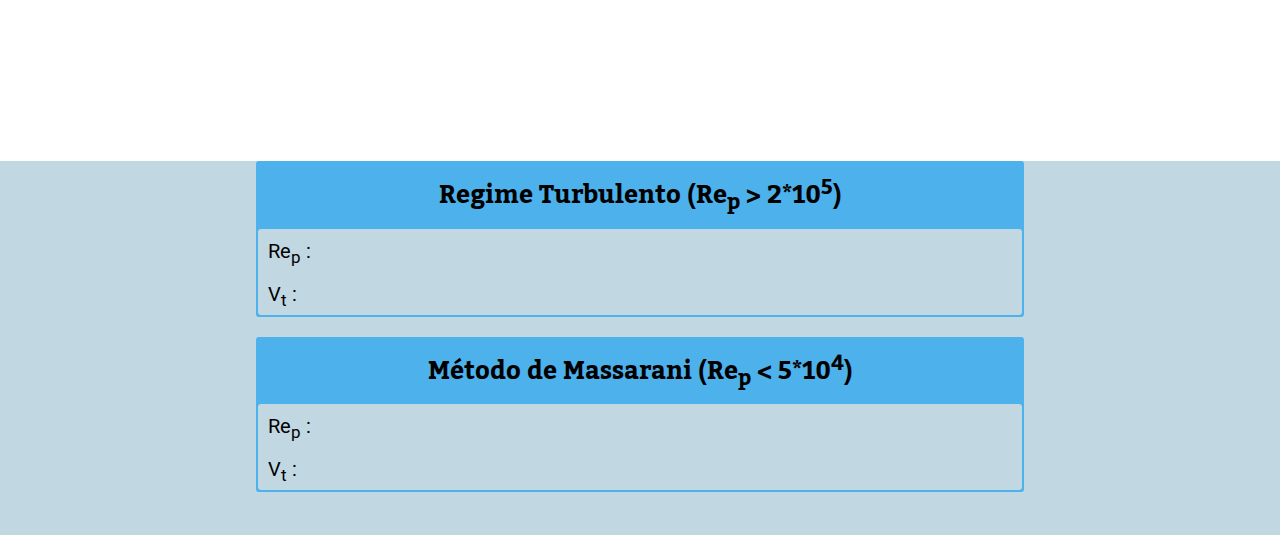
<file: velocidades_terminais.html>
<!DOCTYPE html>
<html lang="pt-br">

<head>
    <meta charset="UTF-8">
    <meta http-equiv="X-UA-Compatible" content="IE=edge">
    <meta name="viewport" content="width=device-width, initial-scale=1.0">
    <title>Calculadora de velocidades terminais</title>

    <link rel="stylesheet" href="fonts/fontawesome/css/all.css" />
    <link rel="stylesheet" href="css/index.css" />
    <link rel="stylesheet" href="css/velocidades_terminais.css" />
    <link rel="stylesheet" href="css/projeto_ciclone.css" />
    <link rel="shortcut icon" href="images/ufc_ico.ico" />
    <script src="js/velocidades_terminais.js" type="text/javascript"></script>
    <script src="js/conversoes.js" type="text/javascript"></script>
  
</head>

<body>
    <div class="menu">
        <img src="images/logo_UFC_horizontal.svg">
        
        <input type="checkbox" id="checkbox-menu">
        <label class="label-menu" for="checkbox-menu">
            <span></span>
            <span></span>
            <span></span>
        </label>
        
        <ul>
            <a href="index.html"><i class="fa-solid fa-circle-arrow-left"></i>Voltar ao menu</a>
        </ul>
    </div>
    
    <main class="calculadoras">
        <h1>Calculadora de velocidades terminais</h1><br/>
        <p><b>Diâmetro da partícula :</b></p>
        <form>
            <input type="number" name="diametro" id="d_particula" value="" placeholder="">
            <span class="prefixo fator">x 10^</span>
            <input type="number" id="d_particula_fator" value="" placeholder="0" step="1" class="fator">
            <select id="d_particula_unit">
                <option value="microm">µm</option>
                <option value="mm">mm</option>
                <option value="cm">cm</option>
                <option value="m">m</option>
                <option value="in">in</option>
                <option value="ft">ft</option>
            </select>  
        </form>
        
        <p><b>Massa específica da partícula :</b></p>
        <form>
        <input type="number" id="rho_particula" value="" placeholder="">
        <span class="prefixo fator">x 10^</span>
        <input type="number" id="rho_particula_fator" value="" placeholder="0" step="1" class="fator">
        <select id="rho_particula_unit">
            <option value="kg/m³">kg/m³</option>
            <option value="kg/L">kg/L</option>
            <option value="g/cm³">g/cm³</option>
        </select>    
        </form>

        <p><b>Massa específica do fluido :</b></p>
        <form>
            <input type="number" id="rho_fluido" value="" placeholder="">
            <span class="prefixo fator">x 10^</span>
            <input type="number" id="rho_fluido_fator" value="" placeholder="0" step="1" class="fator">
            <select id="rho_fluido_unit">
                <option value="kg/m³">kg/m³</option>
                <option value="kg/L">kg/L</option>
                <option value="g/cm³">g/cm³</option>
        </select>    
        </form>

        <p><b>Viscosidade do fluido :</b></p>
        <form>
        <input type="number" id="viscosidade" value="" placeholder="">
        <span class="prefixo fator">x 10^</span>
        <input type="number" id="viscosidade_fator" value="" placeholder="0" step="1" class="fator">
        <select id="viscosidade_unit">
            <option value="Pa.s">Pa.s</option>
            <option value="Poise">Poise (P)</option>
            <option value="Centipoise">Centipoise (cP)</option>
        </select>    
        </form>

        <p><b>Número de iterações (para métodos iterativos) :</b></p>
        <form>
        <input type="number" min="1" step="1" id="n_iteracoes" value="" placeholder="">    
        </form>

        <p><b>Esfericidade da partícula (para Massarani - entre 0,65 e 1) :</b></p>
        <form>
        <input type="number" id="esfericidade" value="" placeholder="">    
        </form>
        
        <button class="azul" type="submit" min="0" max="1" NAME="stokes" onClick="velocidades_terminais()"><i class="fa-solid fa-calculator"></i> Calcular</button>
        
        <p><b>Resultados :</b></p>
        <div class="resultados stokes" >
            <h1>Regime de Stokes (0&nbsp;&lt;&nbsp;Re<sub>p</sub>&nbsp;&lt;&nbsp;1)</h1>
            <div class="resultados-corpo">
                <p><b>Re<sub>p</sub> : </b><a id="reynolds_stokes"></a></p>    
                <p><b>V<sub>t</sub> : </b><a id="vt_stokes"></a></p>
            </div>
        </div>

        <div class="resultados allen" >
            <h1>Regime Intermediário - Correlação de Allen (1&nbsp;&lt;&nbsp;Re<sub>p</sub>&nbsp;&lt;&nbsp;500)</h1>
            <div class="resultados-corpo">
                <p><b>Re<sub>p</sub> : </b><a id="reynolds_allen"></a></p>
                <p><b>V<sub>t</sub> : </b><a id="vt_allen"></a></p>
            </div>
        </div>

        <div class="resultados klyachko" >
            <h1>Regime Intermediário - Correlação de Klyachko (3&nbsp;&lt;&nbsp;Re<sub>p</sub>&nbsp;&lt;&nbsp;400)</h1>
            <div class="resultados-corpo">
                <p><b>Re<sub>p</sub> : </b><a id="reynolds_klyachko"></a></p>
                <p><b>V<sub>t</sub> : </b><a id="vt_klyachko"></a></p>
            </div>
        </div>
        
        <div class="resultados langmuir_blodgett" >
            <h1>Regime Intermediário - Correlação de Langmuir e Blodgett (1&nbsp;&lt;&nbsp;Re<sub>p</sub>&nbsp;&lt;&nbsp;100) </h1>
            <div class="resultados-corpo">
                <p><b>Re<sub>p</sub> : </b><a id="reynolds_langmuir_blodgett"></a></p>
                <p><b>V<sub>t</sub> : </b><a id="vt_langmuir_blodgett"></a></p>
            </div>
        </div>
        
        <div class="resultados newton" >
            <h1>Regime de Newton (500&nbsp;&lt;&nbsp;Re<sub>p</sub>&nbsp;&lt;&nbsp;2*10<sup>5</sup>)</h1>
            <div class="resultados-corpo">
                <p><b>Re<sub>p</sub> : </b><a id="reynolds_newton"></a></p>
                <p><b>V<sub>t</sub> : </b><a id="vt_newton"></a></p>
            </div>
        </div>
        
        <div class="resultados turbulento" >
            <h1>Regime Turbulento (Re<sub>p</sub>&nbsp;&gt;&nbsp;2*10<sup>5</sup>)</h1>
            <div class="resultados-corpo">
                <p><b>Re<sub>p</sub> : </b><a id="reynolds_turbulento"></a></p>
                <p><b>V<sub>t</sub> : </b><a id="vt_turbulento"></a></p>
            </div>
        </div>

        <div class="resultados massarani" >
            <h1>Método de Massarani (Re<sub>p</sub>&nbsp;&lt;&nbsp;5*10<sup>4</sup>)</h1>
            <div class="resultados-corpo">
                <p><b>Re<sub>p</sub> : </b><a id="reynolds_massarani"></a></p>
                <p><b>V<sub>t</sub> : </b><a id="vt_massarani"></a></p>
            </div>
        </div>
    
    </main>
</body>

</html>
</file>
<file: css/index.css>
/* FONTES */
@import url('https://fonts.googleapis.com/css2?family=Kadwa:wght@400;700&family=Roboto:wght@100;300;400;500;700&display=swap');

/* CORPO DA PÁGINA */
body {
    background-color: #c1d8e3;
    margin: 0px;
    text-align: center;
    font-family: 'Roboto', sans-serif;
    box-sizing: border-box;
}

body p {
    font-size: 22px;
    font-weight: 300;
    text-align: justify;
    text-indent: 60px;
}

body p:first-of-type {
    margin-top: 0px;
}

a, a:visited, a:focus, a:active {
    text-decoration: none;
    text-transform: none;
    text-emphasis: none;
    color: black;
}

h1 {
    font-family: 'Kadwa', serif;
    font-weight: 600;
    font-size: 30px;
    line-height: 30px;
}

main {
    width: 42vw;
    margin-left: 50%;
    transform: translateX(-50%);
    padding: 5vh 0 2.5vh 0;
    box-sizing: border-box;
}

#main-p5 {
    text-align: center;
}

.acesso, .calculadoras button {
    min-height: 50px;
    width: 100%;
    padding: 0px 20px;
    text-transform: uppercase;
    font-weight: 500;
    font-family: 'Roboto', sans-serif;
    font-size: 20px;
    color: white;
    background-color: #0067a3;
    border: 1px solid #003f63;
    border-radius: 3px;
    cursor: pointer;
}

.acesso a {
    color: white;
}

/* CONTEÚDO PRINCIPAL */
.logo-ufc {
    max-height: 35vh;
}

.menu ~ main {
    margin-top: 100px;
    text-align: left;
}

.menu ~ main p {
    text-indent: 0px;
    border: 0px;
    transition: 0.3s;
    border-radius: 50px;
}
.menu ~ main h1 {
    margin-top: 60px;
}

.menu ~ main h1:first-of-type {
    margin-top: 0px;
}

.conteudos {
    margin: 0px 0px 20px 0px;
    width: 100%;
    line-height: 40px;
    transition: 0.4s;
    text-align: left;
    display: flex;
    justify-content: space-between;
    align-items: center;
    border-bottom: 3px solid black;
}

.conteudos img {
    height: 40px;
    margin-bottom: 10px;
}

p i {
    display:inline-flex !important;
    padding-right: 10px;
    margin-right: 10px;
    background-color: #fec700;
    color: #005d92;
    width: 40px;
    height: 40px;
    padding: 0px;
    justify-content: center;
    align-items: center;
    box-sizing: border-box;
    border-radius: 50px;
    transition: 0.3s;
}

.principal p:hover {
    cursor: pointer;
    transition: 0.3s;
    /* background-color: white; */
    font-weight: bold;
}

.principal p:hover i {
    color: #fec700;
    background-color: white;
    box-sizing: border-box;
    margin-right: 15px;
}

/* INPUTS */
.calculadoras p {
    margin: 0px 0px 5px 0px;
    text-align: left;
}

.calculadoras form {
    display: flex;
    flex-direction: row;
}

.calculadoras button {
    margin-bottom: 20px;
}

main input, .prefixo {
    height: 40px;
    padding: 10px;
    box-sizing: border-box;
    margin-bottom: 20px;
    flex: 1;
    border: 1px solid #aaa;
    border-top-left-radius: 3px;
    border-bottom-left-radius: 3px;
    overflow: hidden;
}

.resultados {
    margin-bottom: 20px;
    display: flex;
    flex-direction: column;
    border: 2px solid #4db1eb;
    background-color: #4db1eb;
    border-radius: 3px;
    overflow: hidden;
    box-sizing: border-box;
}

.resultados h1 {
    text-align: center;
    box-sizing: border-box;
    font-size: 25px;
    margin: 0px;
    padding: 10px;
    width: 100%;
}

.resultados-corpo {
    background-color: #c1d8e3;
    width: 100%;
    box-sizing: border-box; 
    border-radius: 3px;
    overflow: hidden;
}

.resultados p {
    font-size: 20px;
    padding: 10px 10px 0px 10px;
}

#n_iteracoes, #eficiencia_desejada, #angulo_imerso, #angulo_imerso2, #fracao_solidos, #fracao_solidos2 {
    border-radius: 3px;
}

main select {
    width: auto;
    height: 40px;
    margin: 0px;
    border: 1px solid #aaa;
    border-left: 0px;
    border-top-right-radius: 3px;
    border-bottom-right-radius: 3px;
    padding: 0px 10px;
    cursor: pointer;
    box-sizing: border-box;
    background: rgb(235,235,235);
    background: linear-gradient(0deg, rgba(225,225,225,1) 0%, rgba(245,245,245,1) 100%);
}

.fator {
    width: 50px;
    display: block;
    border-radius: 0px;
    border-left: 0px;
    flex: none;
}

.prefixo {
    width: 40px;
    background-color: white;
    border-right: 0px;
    padding-right: 0px;
    font-size: 13px;
    color: black;
}

/* MENU */
.menu {
    height: 90px;
    width: 100%;
    background-color: white;
    margin: 0px;
    box-sizing: border-box;
    font-family: 'Roboto', sans-serif;
    line-height: 70px;
    display: flex;
    flex-direction: row;
    justify-content: space-between;
    padding: 10px 15vw;
    font-size: 25px;
    position: fixed;
    top: 0px;
    z-index: 10;
}

.menu img {
    max-height: 70px;
    max-width: 70%;
    align-self: left;
}

.menu ul {
    margin: 0px;
    padding: 25px 0px;
    position: absolute;
    display: flex;
    top: 100vh;
    left: 0;
    height: calc(100vh - 90px);
    width: 100%;
    background-color: white;
    text-align: center;
    display: block;
    transition: 0.3s;
    border-top: 1px solid #ccc;
}

.menu ul a {
    display: block;
    line-height: 50px;
    color: #666;
}

.menu ul i {
    margin-right: 10px;
}

#checkbox-menu {
    display: none;
}

#checkbox-menu:checked ~ ul{
    top: 90px;
}

.label-menu {
    cursor: pointer;
    width: 10px;
    height: 35px;
    margin-top: 20px;
    width: 33px;
}

.label-menu span {
    height: 4px;
    width: 33px;
    background-color: black;
    display: block;
    border-radius: 5px;
    position: absolute;
    top: 50%;
    transition: 0.4s;
}

.label-menu span:nth-of-type(2) {
    top: calc(50% - 10px);
}

.label-menu span:nth-of-type(3) {
    top: calc(50% + 10px);
}

#checkbox-menu:checked ~ .label-menu span:nth-of-type(1) {
    transform: rotate(45deg);
    top: 50%;
}

#checkbox-menu:checked ~ .label-menu span:nth-of-type(2) {
    transform: rotate(-45deg);
    top: 50%;
}

#checkbox-menu:checked ~ .label-menu span:nth-of-type(3) {
    transform: rotate(45deg);
    top: 50%;
}

/* FOOTER */
footer {
    text-align: center;
    font-family: 'Roboto', sans-serif;
    font-weight: 300;
    width: 100%;
    bottom: 0px;
    height: auto;
    padding: 2.5vh 0px 2.5vh 0px;
}

footer a {
    color: black;
    font-weight: bold;
}

@media (max-width: 1440px) {
    main {
        width: 60vw;
    }

    .principal p:hover {
        background-color: #c1d8e3 !important;
    }

    .principal p {
        line-height: 45px;
    }
}

@media (max-width: 768px) {
    main {
        width: 100%;
        box-sizing: border-box;
        padding: 5vh 5vw;
    }

    .menu {
        padding: 10px 5vw;
        height: 70px;
    }

    .label-menu {
        margin-top: 10px;
    }

    button {
        width: 100%;
    }

    #checkbox-menu:checked ~ ul{
        top: 70px;
    }

    .menu img {
        max-width: 50%;
    }

    .menu ~ main {
        margin-top: 70px;
    }

    .conteudos img {
        height: 50px;
    }

    .conteudos span {
        flex: 1;
        text-align: left;
        padding-right: 20px;
        box-sizing: border-box;
    }
}
</file>
<file: css/projeto_ciclone.css>
#dp_perc span {
  padding: 10px 20px;
  font-weight: bold;
}

/* Botões */
.verde {
  background-color: rgb(191, 255, 216) !important;
  color: rgb(0, 116, 25) !important;
  border: 1px solid rgb(0, 207, 45) !important;
  font-weight: bold !important;
}

.vermelho {
  background-color: rgb(255, 191, 191) !important;
  color: rgb(116, 0, 0) !important;
  border: 1px solid rgb(231, 151, 151) !important;
  font-weight: bold !important;
}

.azul {
  background-color: rgb(191, 237, 255) !important;
  color: rgb(0, 114, 143) !important;
  border: 1px solid rgb(101, 178, 209) !important;
  font-weight: bold !important;
}

.cinza {
  background-color: #dfdfdf !important;
  color: #555555 !important;
  border: 1px solid #bfbfbf !important;
  font-weight: bold !important;
}

.esquerda {
  width: calc(50% - 5px) !important;
  float: left !important;
}

.direita {
  width: calc(50% - 5px) !important;
  float: right !important;
}

/* Resultados */
#eficiencia_ciclone,
#perda_de_carga,
#vazao_calc {
  color: black !important;
  font-weight: bold;
}

#dimensoes,
#composicao_fundo,
#composicao_topo,
#dp_perc,
#dados_filtro,
#dados_sedimentador {
  margin-bottom: 20px;
  box-sizing: border-box;
  border-radius: 3px;
  background-color: rgb(236, 236, 236);
}

#dimensoes table,
#composicao_fundo table,
#composicao_topo table,
#dp_perc,
#dados_filtro,
#dados_sedimentador {
  text-align: center;
  overflow: hidden;
  width: 100%;
  border-spacing: 10px;
}

#dimensoes table th,
#composicao_fundo table th,
#composicao_topo table th,
#dp_perc th,
#dados_filtro th,
#dados_sedimentador th {
  padding: 10px 20px !important;
  font-weight: bold;
}

#dimensoes table tr:nth-of-type(2) td,
#composicao_fundo table tr:nth-of-type(2) td,
#composicao_topo table tr:nth-of-type(2) td,
#dados_filtro table tr:nth-of-type(2) td,
#dados_sedimentador table tr:nth-of-type(2) td{
  padding: 0px 20px 10px 20px !important;
  font-weight: bold;
}

#dimensoes table tr:not(:nth-of-type(1), :nth-of-type(2)) td,
#composicao_fundo table tr:not(:nth-of-type(1), :nth-of-type(2)) td,
#composicao_topo table tr:not(:nth-of-type(1), :nth-of-type(2)) td,
#dp_perc input,
#dados_filtro input,
#dados_sedimentador input {
  background: white;
  border: 0px;
  border-radius: 3px;
  box-sizing: border-box;
  padding: 10px;
  text-align: left;
  overflow: hidden;
}

#dp_perc td,
#dados_filtro td,
#dados_sedimentador td {
  width: 50%;
}

#dp_perc input,
#dados_filtro input,
#dados_sedimentador input {
  width: 100%;
  margin: 0px;
}

#dp_unit,
#tempo_unit,
#vol_filtrado_unit,
#vazao_filtrado_unit,
#vel_ang_unit,
#altura_interface_unit {
  border-radius: 3px;
  border: 1px solid #aaa;
}

@media (max-width: 768px) {
  main button {
    width: 100% !important;
    font-size: 15px !important;
    float:none;
  }

  #dimensoes table,
  #composicao_fundo table,
  #composicao_topo table,
  #dados_filtro table {
    font-size: 17px;
  }
}

@media (max-width: 612px) {
  #dp_unit,
  #tempo_unit,
  #vol_filtrado_unit {
    width: 100%;
    display: block;
    margin: 5px 0px
  }  

  #dp_perc span,
  #dados_filtro span{
    padding: 0px;
    display: block;
    margin: 5px 0px 10px 0px;
    text-align: center;
  } 

  main button {
    font-size: 13px !important;
    padding: 5px !important;
  }

  main button i {
    display: block;
    width: 100%;
    margin: 5px;
  }
}
</file>
<file: css/velocidades_terminais.css>
/* VALIDAÇÃO DE RESULTADOS */
.valido, .invalido {
    border-radius: 3px;
    padding: 5px;
    font-weight: bold;
    display: inline-block;
    margin-left: 10px;
    font-size: 13px;
    text-transform: uppercase;
}

.invalido {
    background-color: rgb(255, 191, 191);
    color: rgb(116, 0, 0);
}

.valido {
    background-color: rgb(191, 255, 216);
    color: rgb(0, 116, 25);
}
</file>
